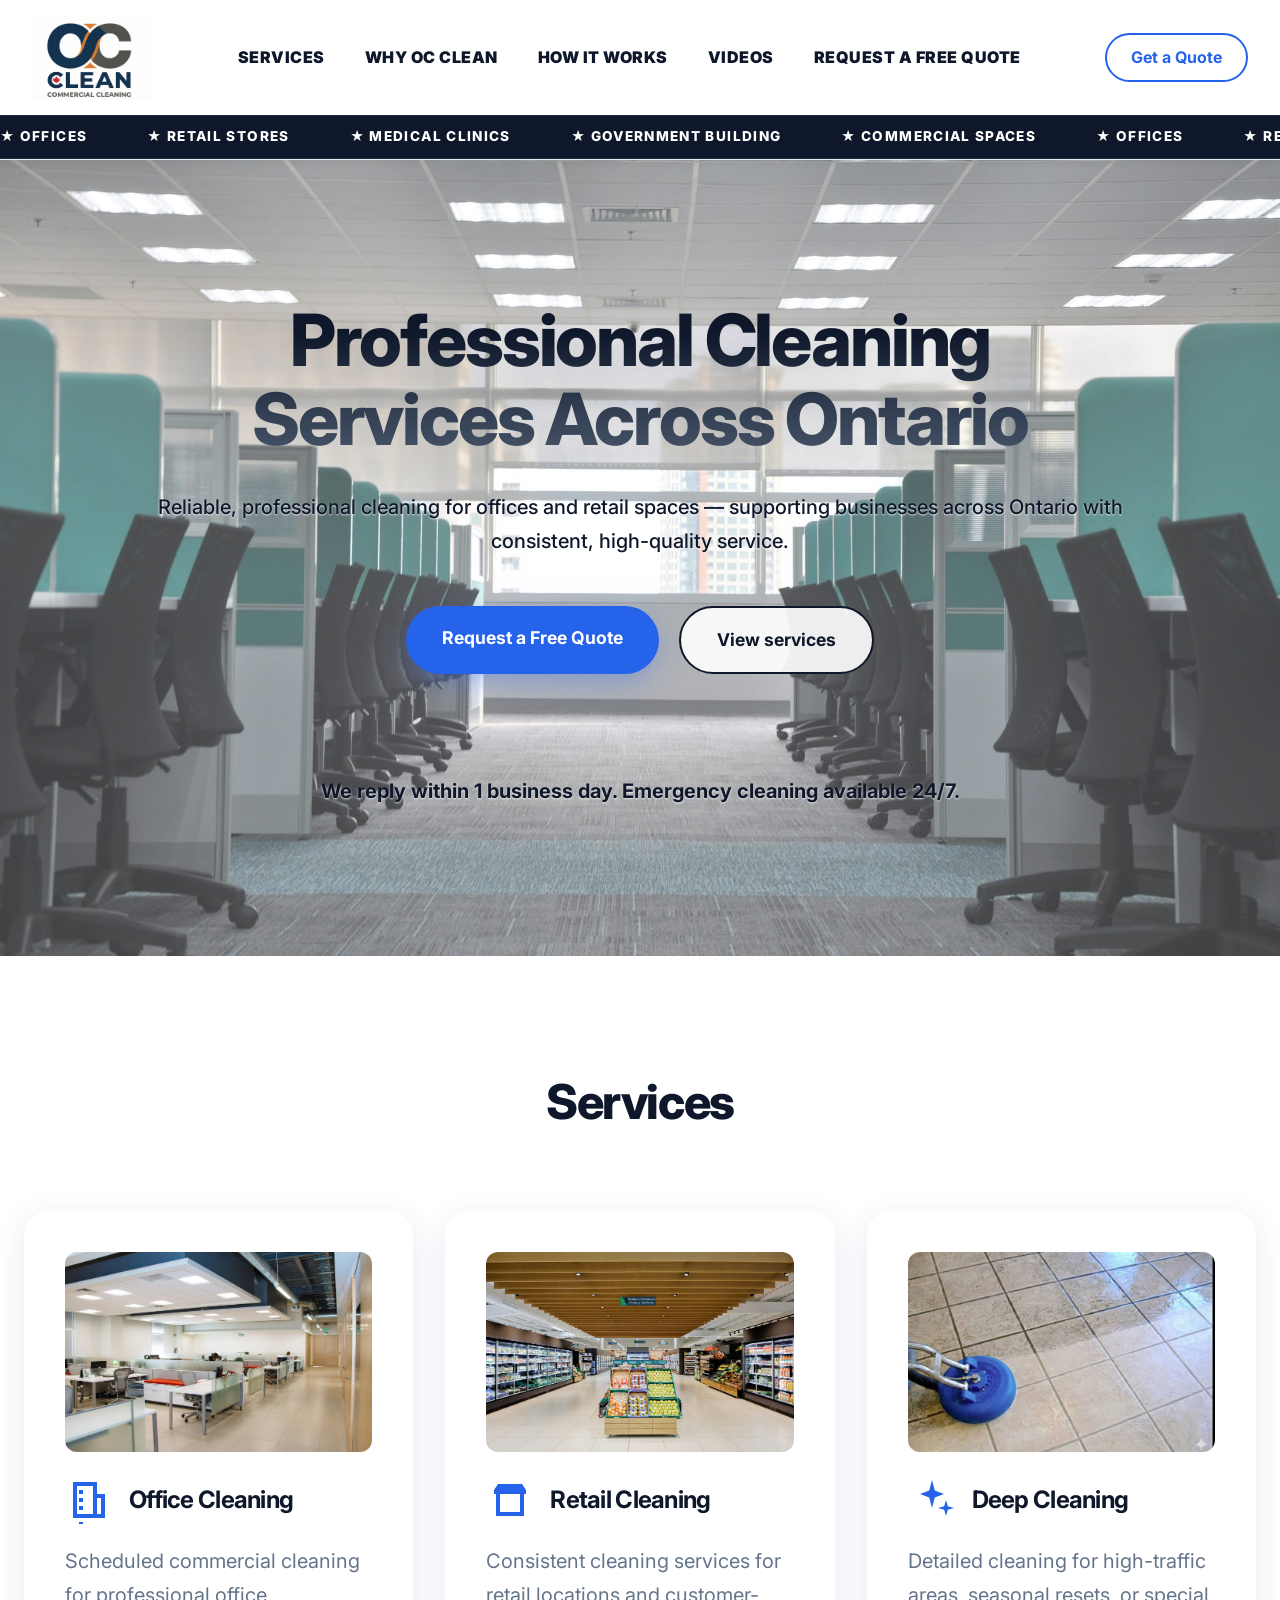
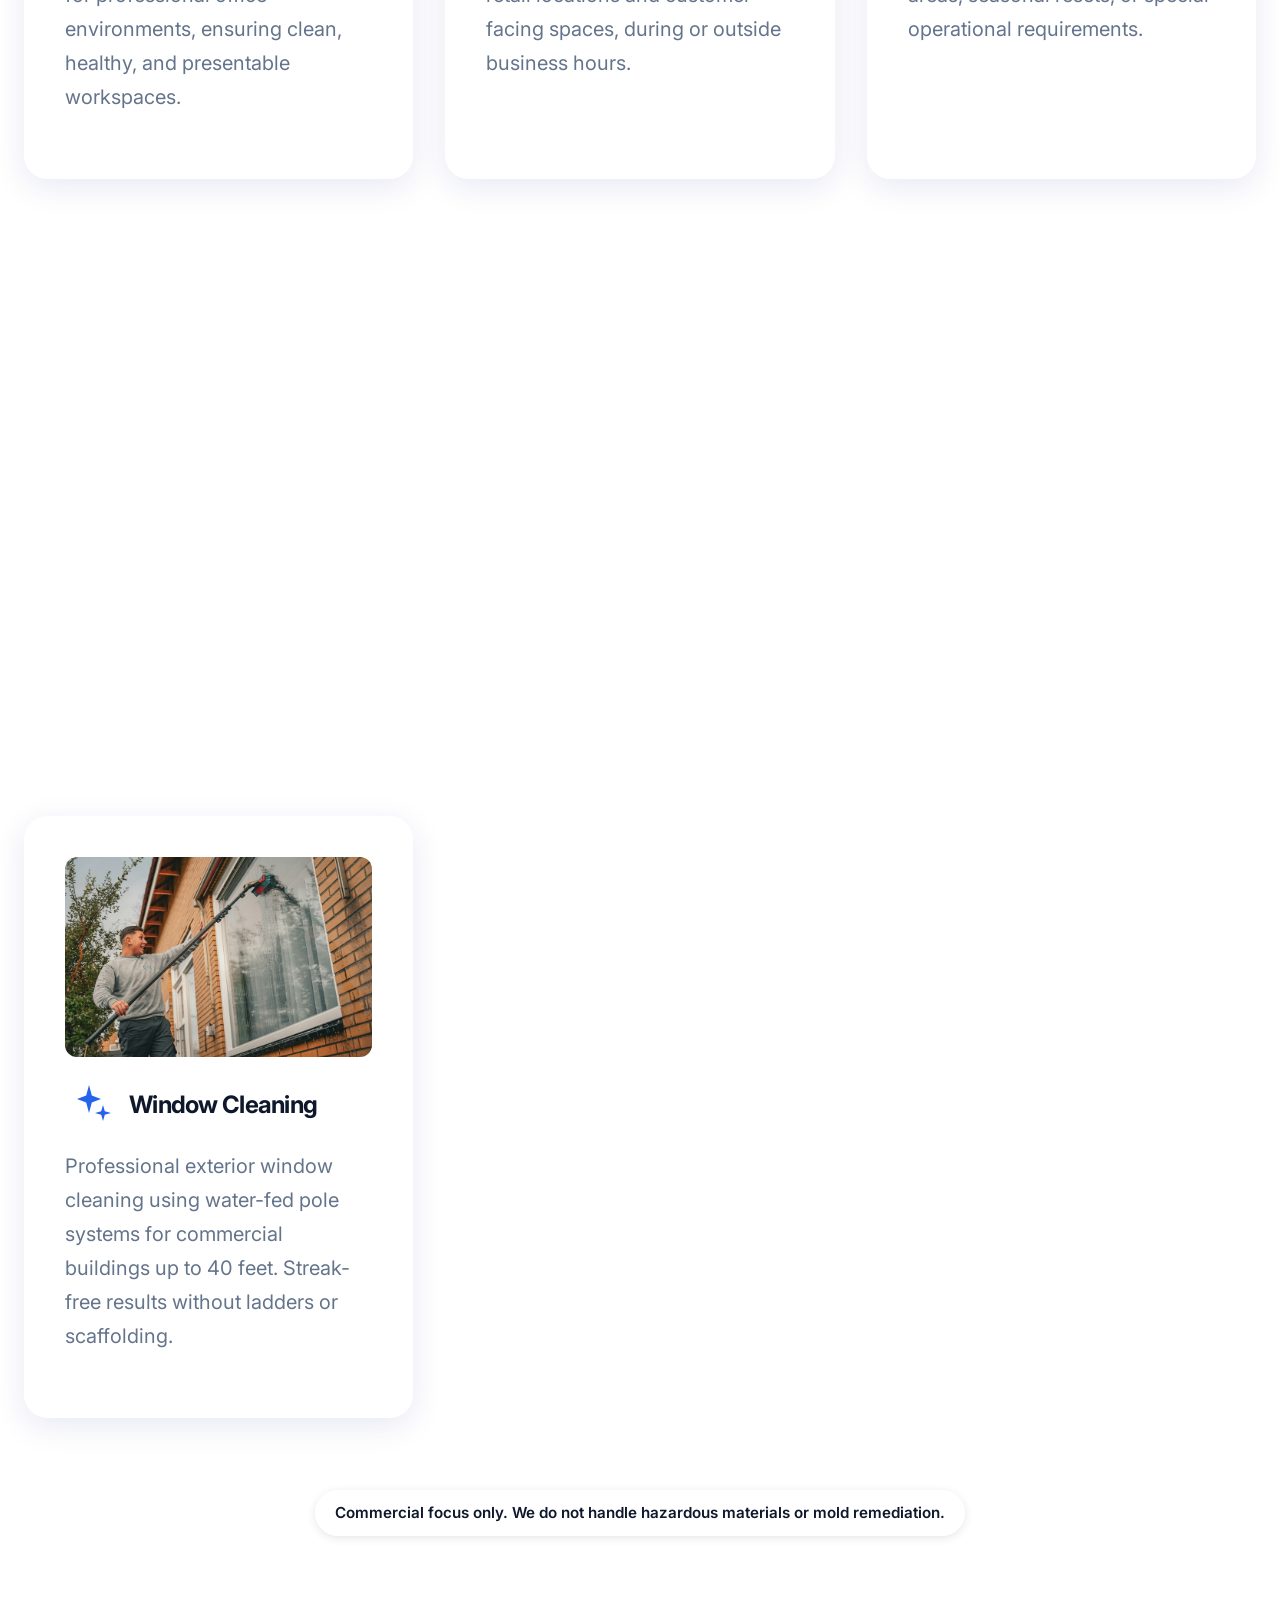
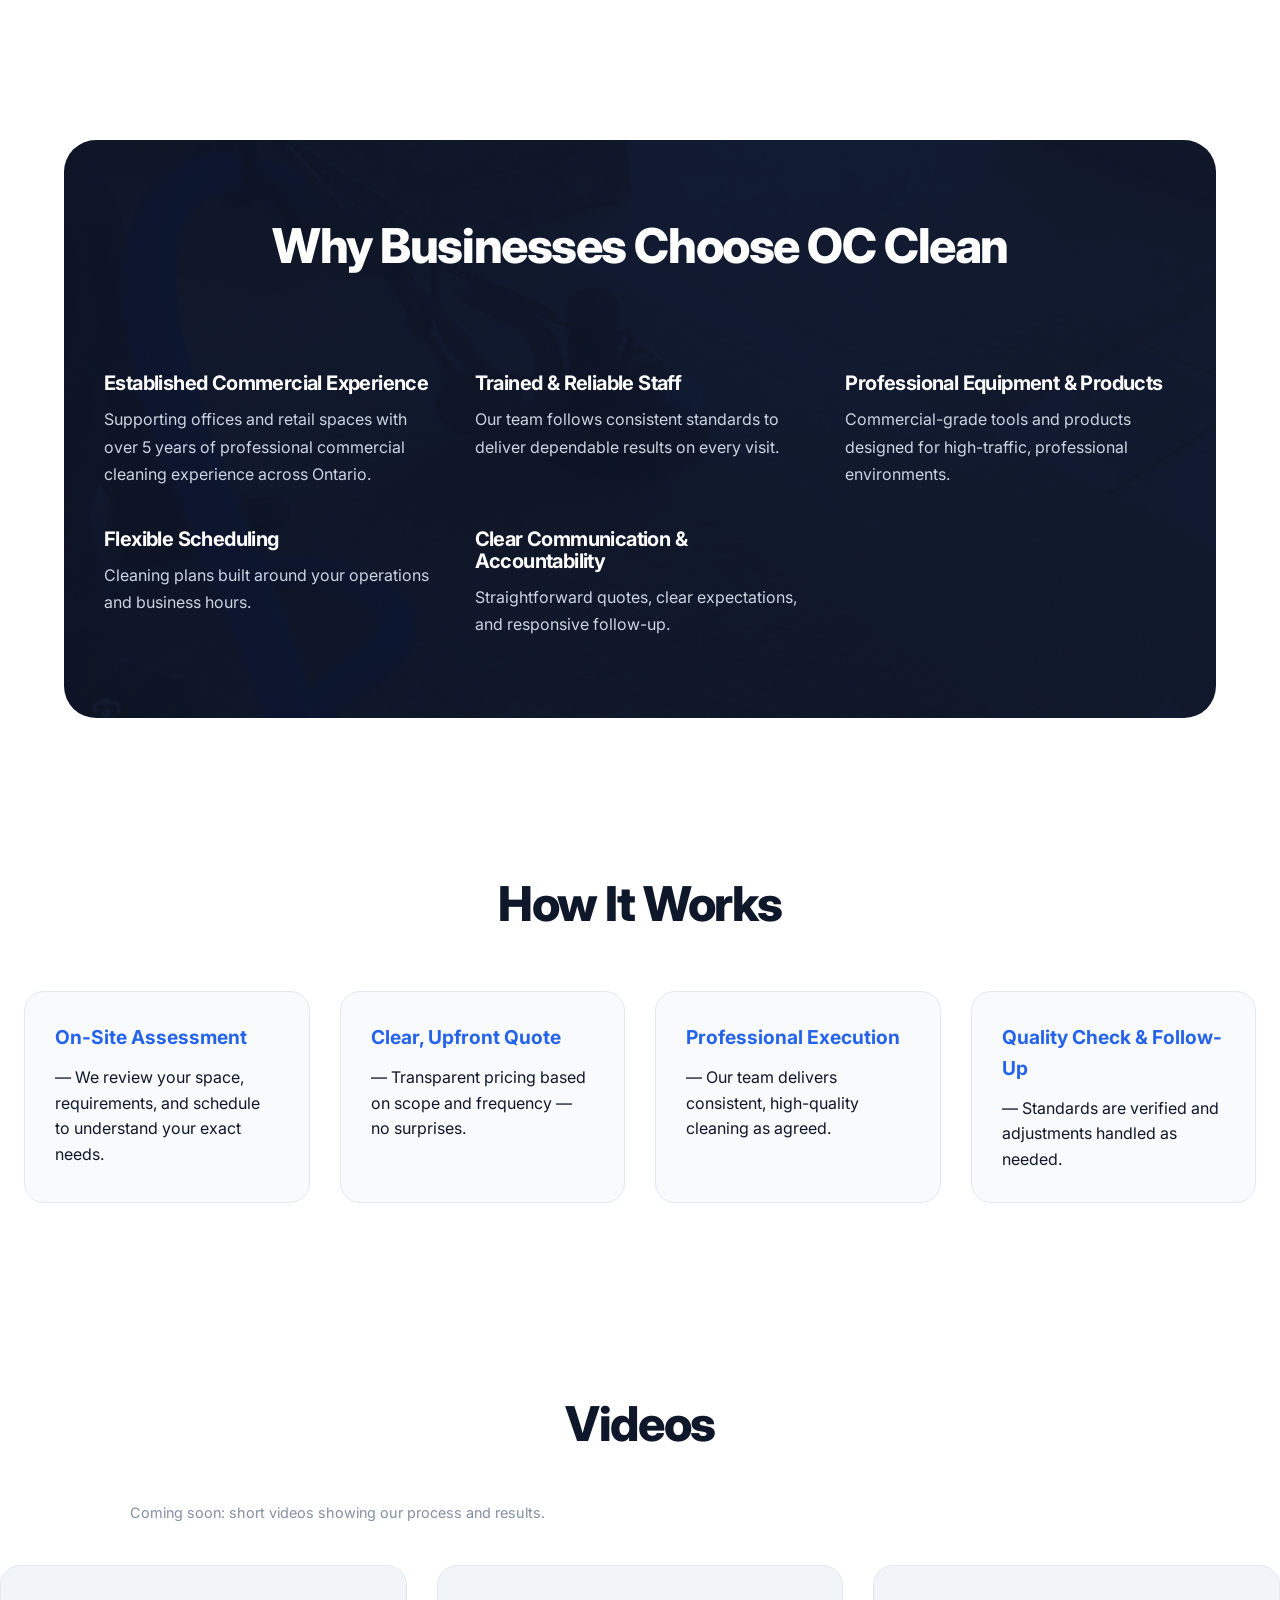
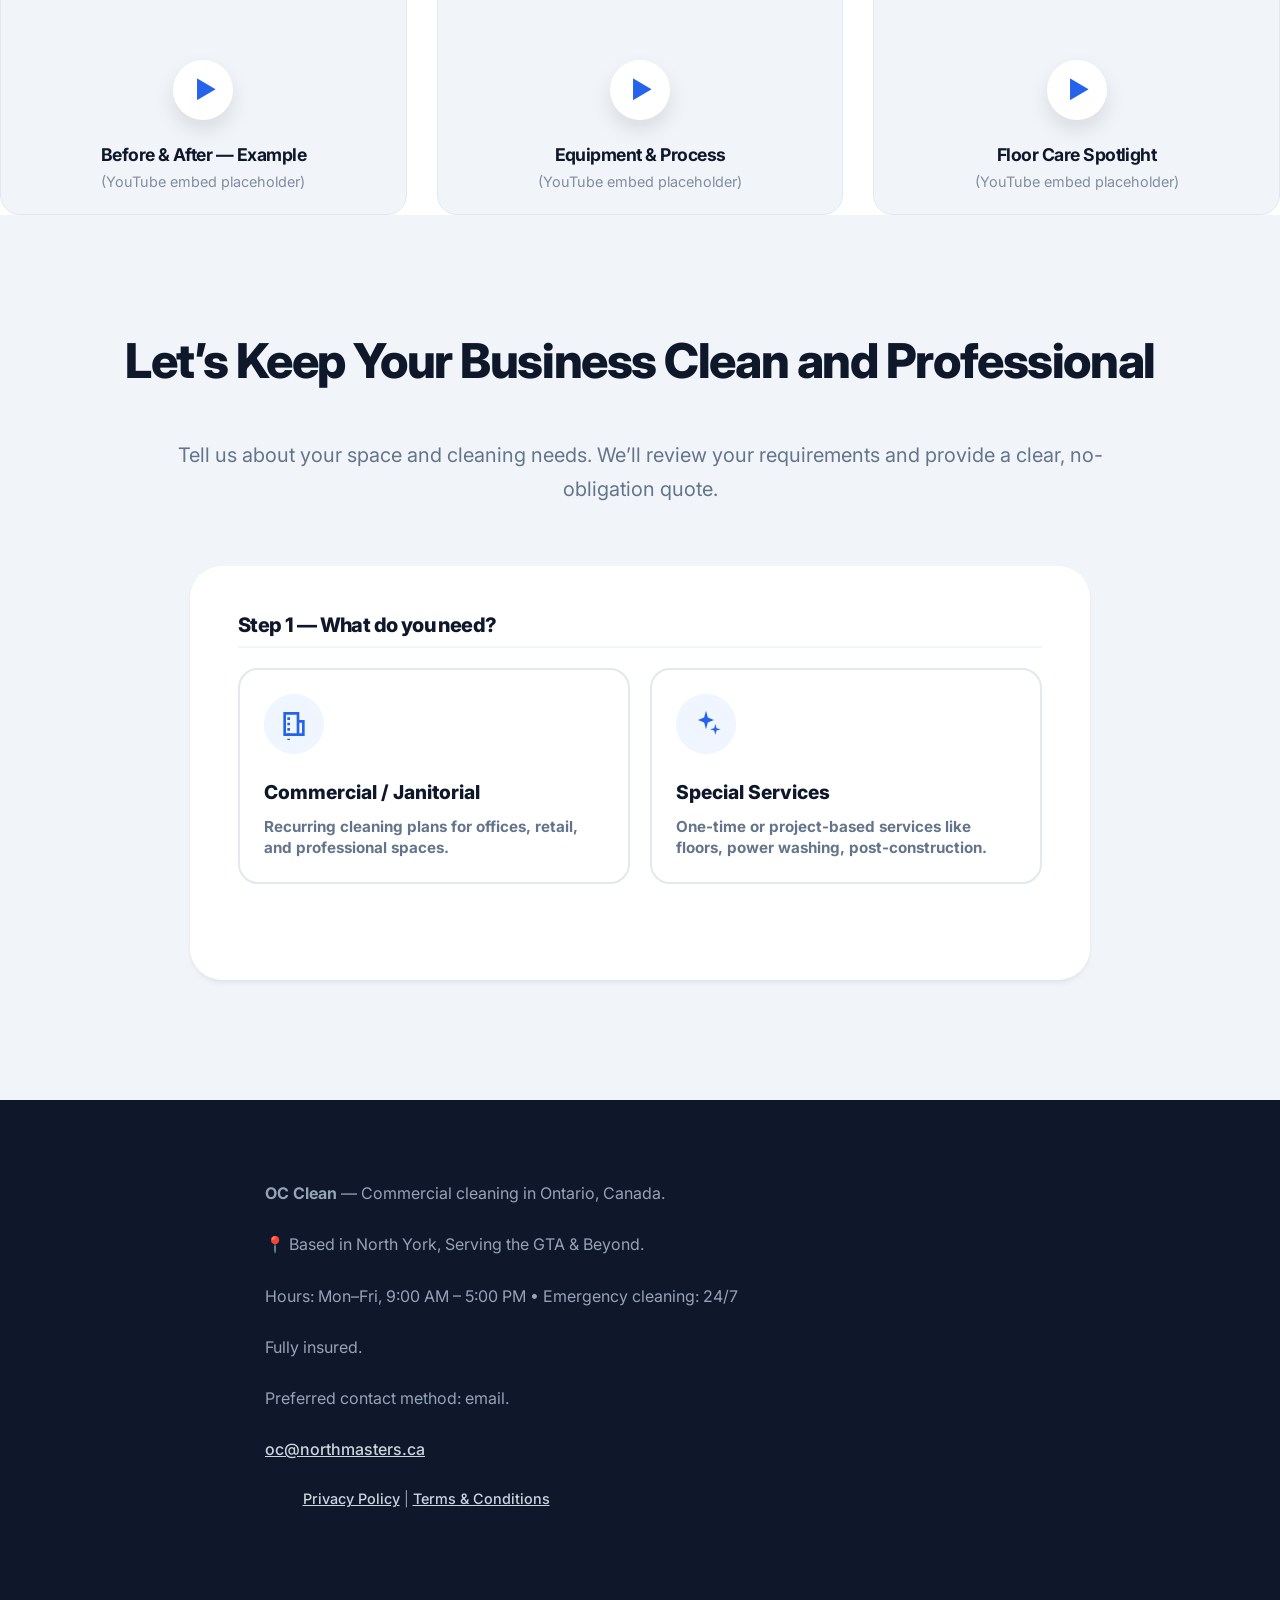
<file: index.html>
<!doctype html>
<html lang="en-CA">

<head>
	<meta charset="utf-8" />
	<meta name="viewport" content="width=device-width, initial-scale=1" />
	<link rel="preconnect" href="https://fonts.googleapis.com">
	<link rel="preconnect" href="https://fonts.gstatic.com" crossorigin>
	<link rel="stylesheet"
		href="https://fonts.googleapis.com/css2?family=Inter:wght@400;500;600;700;800;900&display=swap">
	<link rel="icon" type="image/png" href="assets/img/brand/favicon.png">
	<link rel="icon" type="image/x-icon" href="assets/img/brand/favicon.ico">
	<link rel="stylesheet" href="assets/css/style.css?v=2">
	<script src="assets/js/main.js?v=2" defer></script>

	<title>Commercial Cleaning Services North York &amp; GTA | OC Clean</title>
	<meta name="description"
		content="Professional commercial cleaning, window cleaning, power washing, carpet cleaning &amp; floor care across North York, Toronto &amp; the GTA. Free quotes. Fully insured." />

	<!-- SEO -->
	<link rel="canonical" href="https://oc.northmasters.ca/">
	<meta name="robots" content="index, follow">

	<!-- Open Graph -->
	<meta property="og:type" content="website">
	<meta property="og:url" content="https://oc.northmasters.ca/">
	<meta property="og:title" content="Commercial Cleaning Services North York & GTA | OC Clean">
	<meta property="og:description" content="Professional commercial cleaning, window cleaning, power washing, carpet cleaning & floor care across North York, Toronto & the GTA. Free quotes. Fully insured.">
	<meta property="og:image" content="https://oc.northmasters.ca/assets/img/brand/logo.png">

	<!-- Twitter Card -->
	<meta name="twitter:card" content="summary_large_image">
	<meta name="twitter:title" content="Commercial Cleaning Services North York & GTA | OC Clean">
	<meta name="twitter:description" content="Professional commercial cleaning, window cleaning, power washing, carpet cleaning & floor care across North York, Toronto & the GTA. Free quotes. Fully insured.">
	<meta name="twitter:image" content="https://oc.northmasters.ca/assets/img/brand/logo.png">

	<!-- Geo -->
	<meta name="geo.region" content="CA-ON">
	<meta name="geo.placename" content="North York, Toronto">

	<script type="application/ld+json">
	{
	  "@context": "https://schema.org",
	  "@type": "CleaningService",
	  "name": "OC Clean",
	  "url": "https://oc.northmasters.ca/",
	  "logo": "https://oc.northmasters.ca/assets/img/brand/logo.png",
	  "image": "https://oc.northmasters.ca/assets/img/brand/logo.png",
	  "description": "Professional commercial cleaning services across North York, Toronto, and the Greater Toronto Area. Office cleaning, retail cleaning, deep cleaning, floor care, power washing, carpet cleaning, and window cleaning.",
	  "email": "oc@northmasters.ca",
	  "address": {
	    "@type": "PostalAddress",
	    "addressLocality": "North York",
	    "addressRegion": "ON",
	    "addressCountry": "CA"
	  },
	  "areaServed": [
	    {"@type": "City", "name": "North York"},
	    {"@type": "City", "name": "Toronto"},
	    {"@type": "AdministrativeArea", "name": "Greater Toronto Area"},
	    {"@type": "AdministrativeArea", "name": "Ontario"}
	  ],
	  "serviceType": [
	    "Office Cleaning",
	    "Retail Cleaning",
	    "Deep Cleaning",
	    "Floor Care & Maintenance",
	    "Commercial Power Washing",
	    "Carpet & Upholstery Cleaning",
	    "Window Cleaning"
	  ],
	  "openingHoursSpecification": [
	    {
	      "@type": "OpeningHoursSpecification",
	      "dayOfWeek": ["Monday", "Tuesday", "Wednesday", "Thursday", "Friday"],
	      "opens": "09:00",
	      "closes": "17:00"
	    }
	  ],
	  "priceRange": "$$",
	  "currenciesAccepted": "CAD"
	}
	</script>
</head>

<body>
	<header>
		<nav aria-label="Primary" style="display: flex; justify-content: space-between; align-items: center; position: relative;">
			<a href="#top" class="logo">
				<img src="assets/img/brand/logo.png" alt="OC Clean">
			</a>

			<button class="mobile-toggle" aria-label="Menu">
				<span></span>
				<span></span>
				<span></span>
			</button>

			<ul class="nav-menu">
				<li><a href="#services">Services</a></li>
				<li><a href="#why">Why OC Clean</a></li>
				<li><a href="#how">How it works</a></li>
				<li><a href="#videos">Videos</a></li>
				<li><a href="#estimate">Request a Free Quote</a></li>
			</ul>

			<a href="#estimate" class="cta-button">Get a Quote</a>
		</nav>

		<div class="marquee marquee--xl" aria-label="Service highlights">
			<div class="marquee__track">
				<span class="mq-item"><span class="mq-text">&#9733; OFFICES</span></span>
				<span class="mq-item"><span class="mq-text">&#9733; RETAIL STORES</span></span>
				<span class="mq-item"><span class="mq-text">&#9733; MEDICAL CLINICS</span></span>
				<span class="mq-item"><span class="mq-text">&#9733; GOVERNMENT BUILDING</span></span>
				<span class="mq-item"><span class="mq-text">&#9733; COMMERCIAL SPACES</span></span>

				<span class="mq-item" aria-hidden="true"><span class="mq-text">&#9733; OFFICES</span></span>
				<span class="mq-item" aria-hidden="true"><span class="mq-text">&#9733; RETAIL STORES</span></span>
				<span class="mq-item" aria-hidden="true"><span class="mq-text">&#9733; MEDICAL CLINICS</span></span>
				<span class="mq-item" aria-hidden="true"><span class="mq-text">&#9733; GOVERNMENT BUILDING</span></span>
				<span class="mq-item" aria-hidden="true"><span class="mq-text">&#9733; COMMERCIAL SPACES</span></span>

				<span class="mq-item" aria-hidden="true"><span class="mq-text">&#9733; OFFICES</span></span>
				<span class="mq-item" aria-hidden="true"><span class="mq-text">&#9733; RETAIL STORES</span></span>
				<span class="mq-item" aria-hidden="true"><span class="mq-text">&#9733; MEDICAL CLINICS</span></span>
				<span class="mq-item" aria-hidden="true"><span class="mq-text">&#9733; GOVERNMENT BUILDING</span></span>
				<span class="mq-item" aria-hidden="true"><span class="mq-text">&#9733; COMMERCIAL SPACES</span></span>
			</div>
		</div>
	</header>

	<main id="top">
		<section id="hero" aria-label="Hero">
			<h1>Professional Cleaning Services Across Ontario</h1>

			<p>
				Reliable, professional cleaning for offices and retail spaces — supporting businesses across Ontario
				with consistent, high-quality service.
			</p>

			<div>
				<a href="#estimate">Request a Free Quote</a>
				<a href="#services">View services</a>
			</div>

			<p>
				We reply within 1 business day. Emergency cleaning available 24/7.
			</p>
		</section>

		<section id="services" aria-label="Services">
			<h2>Services</h2>

			<article>
				<img src="assets/img/services/office.jpg" alt="Office Cleaning" class="card-img-top">

				<h3 class="service-title">
					<svg class="icon" aria-hidden="true">
						<use href="#i-office"></use>
					</svg>
					Office Cleaning
				</h3>
				<p>
					Scheduled commercial cleaning for professional office environments, ensuring clean, healthy,
					and presentable workspaces.
				</p>
			</article>


			<article>
				<img src="assets/img/services/retail.jpg" alt="Retail Cleaning" class="card-img-top">
				<h3 class="service-title">
					<svg class="icon" aria-hidden="true">
						<use href="#i-retail"></use>
					</svg>
					Retail Cleaning
				</h3>
				<p>
					Consistent cleaning services for retail locations and customer-facing spaces, during or outside
					business hours.
				</p>
			</article>

			<article>
				<img src="assets/img/services/deep.jpg" alt="Deep Cleaning" class="card-img-top">
				<h3 class="service-title">
					<svg class="icon" aria-hidden="true">
						<use href="#i-sparkle"></use>
					</svg>
					Deep Cleaning
				</h3>
				<p>
					Detailed cleaning for high-traffic areas, seasonal resets, or special operational requirements.
				</p>
			</article>

			<article>
				<img src="assets/img/services/floor.jpg" alt="Floor Care" class="card-img-top">
				<h3 class="service-title">
					<svg class="icon" aria-hidden="true">
						<use href="#i-floor"></use>
					</svg>
					Floor Care &amp; Maintenance
				</h3>
				<p>
					Professional strip &amp; wax, floor scrubbing, and surface maintenance designed to extend floor life
					and maintain a polished appearance.
				</p>
			</article>

			<article>
				<img src="assets/img/services/washing.jpg" alt="Power Washing" class="card-img-top">
				<h3 class="service-title">
					<svg class="icon" aria-hidden="true">
						<use href="#i-water"></use>
					</svg>
					Commercial Power Washing
				</h3>
				<p>
					Exterior and surface power washing for commercial properties, including entrances, sidewalks,
					and high-traffic areas.
				</p>
			</article>

			<article>
				<img src="assets/img/services/carpet.jpg" alt="Carpet & Upholstery Cleaning" class="card-img-top">
				<h3 class="service-title">
					<svg class="icon" aria-hidden="true">
						<use href="#i-sparkle"></use>
					</svg>
					Carpet / Upholstery Cleaning
				</h3>
				<p>
					Deep extraction cleaning for office carpets and furniture to remove stains, allergens, and restore
					freshness.
				</p>
			</article>

			<article>
				<img src="assets/img/services/window.jpg" alt="Window Cleaning" class="card-img-top">
				<h3 class="service-title">
					<svg class="icon" aria-hidden="true">
						<use href="#i-sparkle"></use>
					</svg>
					Window Cleaning
				</h3>
				<p>
					Professional exterior window cleaning using water-fed pole systems for commercial
					buildings up to 40 feet. Streak-free results without ladders or scaffolding.
				</p>
			</article>

			<p>
				Commercial focus only. We do not handle hazardous materials or mold remediation.
			</p>
		</section>

		<section id="why" aria-label="Why Businesses Choose OC Clean">
			<h2>Why Businesses Choose OC Clean</h2>

			<article>
				<h3>Established Commercial Experience</h3>
				<p>
					Supporting offices and retail spaces with over 5 years of professional commercial cleaning
					experience across Ontario.
				</p>
			</article>

			<article>
				<h3>Trained &amp; Reliable Staff</h3>
				<p>
					Our team follows consistent standards to deliver dependable results on every visit.
				</p>
			</article>

			<article>
				<h3>Professional Equipment &amp; Products</h3>
				<p>
					Commercial-grade tools and products designed for high-traffic, professional environments.
				</p>
			</article>

			<article>
				<h3>Flexible Scheduling</h3>
				<p>
					Cleaning plans built around your operations and business hours.
				</p>
			</article>

			<article>
				<h3>Clear Communication &amp; Accountability</h3>
				<p>
					Straightforward quotes, clear expectations, and responsive follow-up.
				</p>
			</article>
		</section>

		<section id="how" aria-label="How it works">
			<h2>How It Works</h2>

			<ol>
				<li><strong>On-Site Assessment</strong> — We review your space, requirements, and schedule to understand
					your
					exact needs.</li>
				<li><strong>Clear, Upfront Quote</strong> — Transparent pricing based on scope and frequency — no
					surprises.
				</li>
				<li><strong>Professional Execution</strong> — Our team delivers consistent, high-quality cleaning as
					agreed.
				</li>
				<li><strong>Quality Check &amp; Follow-Up</strong> — Standards are verified and adjustments handled as
					needed.
				</li>
			</ol>

			<p>Preferred contact method: email.</p>
		</section>

		<section id="videos" aria-label="Videos">
			<h2>Videos</h2>
			<p>Coming soon: short videos showing our process and results.</p>

			<div aria-label="Video placeholders">
				<article>
					<h3>Before &amp; After — Example</h3>
					<p>(YouTube embed placeholder)</p>
				</article>
				<article>
					<h3>Equipment &amp; Process</h3>
					<p>(YouTube embed placeholder)</p>
				</article>
				<article>
					<h3>Floor Care Spotlight</h3>
					<p>(YouTube embed placeholder)</p>
				</article>
			</div>
		</section>

		<section id="estimate" aria-label="Request a Free Quote">
			<h2>Let’s Keep Your Business Clean and Professional</h2>

			<p>
				Tell us about your space and cleaning needs. We’ll review your requirements and provide
				a clear, no-obligation quote.
			</p>

			<form id="estimateForm" novalidate>
				<input type="hidden" name="lead_source" value="website_form" />
				<input type="hidden" id="service_category" name="service_category" value="" />



				<div class="form-step">
					<h3 class="form-step-title">Step 1 — What do you need?</h3>

					<div class="choice-cards" role="radiogroup" aria-label="Service category">

						<label class="choice-card">
							<input type="radio" name="service_category_choice" value="commercial" />
							<div class="card-icon-wrapper">
								<svg class="icon" aria-hidden="true">
									<use href="#i-office"></use>
								</svg>
							</div>
							<span class="choice-card-title">Commercial / Janitorial</span>
							<span class="choice-card-sub">Recurring cleaning plans for offices, retail, and professional
								spaces.</span>
						</label>

						<label class="choice-card">
							<input type="radio" name="service_category_choice" value="special" />
							<div class="card-icon-wrapper">
								<svg class="icon" aria-hidden="true">
									<use href="#i-sparkle"></use>
								</svg>
							</div>
							<span class="choice-card-title">Special Services</span>
							<span class="choice-card-sub">One-time or project-based services like floors, power washing,
								post-construction.</span>
						</label>
					</div>

					<small class="field-error" data-error-for="service_category"></small>
				</div>


				<fieldset id="commercialFields" hidden>
					<legend>Commercial / Janitorial Details</legend>

					<div class="form-grid">
						<div class="form-field">
							<label for="business_type">Business type</label>
							<select id="business_type" name="business_type">
								<option value="">Select one</option>
								<option value="office">Office</option>
								<option value="retail">Retail</option>
								<option value="government">Government</option>
								<option value="medical">Medical</option>
								<option value="other">Other</option>
							</select>
						</div>

						<div class="form-field">
							<label for="size_sqft">Approximate size (sq ft)</label>
							<input id="size_sqft" name="size_sqft" type="number" min="0" inputmode="numeric" />
						</div>

						<div class="form-field">
							<label for="cleaning_frequency">Cleaning frequency</label>
							<select id="cleaning_frequency" name="cleaning_frequency">
								<option value="">Select one</option>
								<option value="daily">Daily</option>
								<option value="weekly">Weekly</option>
								<option value="2-3x">2–3x week</option>
							</select>
						</div>

						<div class="form-field">
							<label for="preferred_days">Preferred days</label>
							<select id="preferred_days" name="preferred_days">
								<option value="">Select one</option>
								<option value="mon-fri">Mon–Fri</option>
								<option value="weekends">Weekends</option>
								<option value="flexible">Flexible</option>
							</select>
						</div>

						<div class="form-field">
							<label for="recurring_service">Recurring service?</label>
							<select id="recurring_service" name="recurring_service">
								<option value="">Select one</option>
								<option value="yes">Yes</option>
								<option value="no">No</option>
								<option value="not_sure">Not sure</option>
							</select>
						</div>

						<div class="form-field form-field--full">
							<label for="commercial_comments">Comments (optional)</label>
							<textarea id="commercial_comments" name="commercial_comments" rows="4"></textarea>
						</div>
					</div>
				</fieldset>

				<fieldset id="specialFields" hidden>
					<legend>Special Service Details</legend>

					<div class="form-grid">
						<div class="form-field">
							<label for="special_service_type">Service type</label>
							<select id="special_service_type" name="special_service_type">
								<option value="">Select one</option>
								<option value="carpet_upholstery">Carpet &amp; Upholstery Cleaning</option>
								<option value="strip_wax">Strip &amp; Wax</option>
								<option value="power_washing">Power Washing</option>
								<option value="hard_floor_deep_cleaning">Hard Floor Deep Cleaning</option>
								<option value="high_dust">High Dust Cleaning</option>
								<option value="steam_cleaning">Steam Cleaning</option>
								<option value="post_construction">Post-Construction Cleaning</option>
								<option value="move_in_out">Move-In / Move-Out Cleaning</option>
								<option value="disinfection">Disinfection / Sanitization</option>
								<option value="window_cleaning">Window Cleaning</option>
								<option value="warehouse_industrial">Warehouse / Industrial Cleaning</option>
								<option value="parking_lot">Parking Lot Cleaning</option>
							</select>
						</div>

						<div class="form-field">
							<label for="special_area_sqft">Approximate area (sq ft)</label>
							<input id="special_area_sqft" name="special_area_sqft" type="number" min="0"
								inputmode="numeric" />
						</div>

						<div class="form-field form-field--full">
							<label for="condition_description">Current condition description</label>
							<textarea id="condition_description" name="condition_description" rows="4"></textarea>
						</div>

						<div class="form-field">
							<label for="urgency">Urgency</label>
							<select id="urgency" name="urgency">
								<option value="">Select one</option>
								<option value="asap">ASAP</option>
								<option value="1-2_weeks">1–2 weeks</option>
								<option value="flexible">Flexible</option>
							</select>
						</div>
					</div>
				</fieldset>

				<fieldset id="photosFields" hidden>
					<legend>Photos / Evidence (Optional)</legend>
					<div class="form-grid">
						<div class="form-field form-field--full">
							<label for="photos">Photo upload (up to 10 images)</label>
							<input id="photos" name="photos" type="file" accept="image/*" multiple />
							<small class="form-help">You can select up to 10 images. Max 90 MB total.</small>
							<small class="field-error" data-error-for="photos"></small>
						</div>
					</div>
				</fieldset>

				<fieldset>
					<legend>Contact Details</legend>

					<div class="form-grid">
						<div class="form-field">
							<label for="contact_name">Contact name <span aria-hidden="true">*</span></label>
							<input id="contact_name" name="contact_name" type="text" autocomplete="name" required />
							<small class="field-error" data-error-for="contact_name"></small>
						</div>

						<div class="form-field">
							<label for="email">Email <span aria-hidden="true">*</span></label>
							<input id="email" name="email" type="email" autocomplete="email" required
								pattern="[a-zA-Z0-9._%+\-]+@[a-zA-Z0-9.\-]+\.[a-zA-Z]{2,}"
								title="Ingresá un email válido, ej: nombre@dominio.com" />
							<small class="field-error" data-error-for="email"></small>
						</div>

						<div class="form-field">
							<label for="phone">Phone (optional)</label>
							<input id="phone" name="phone" type="tel" autocomplete="tel" placeholder="(555) 555-5555" maxlength="14" />
						</div>

						<div class="form-field">
							<label for="city">City</label>
							<input id="city" name="city" type="text" autocomplete="address-level2" />
						</div>

						<div class="form-field form-field--full">
							<label for="heard_about">How did you hear about us? (optional)</label>
							<input id="heard_about" name="heard_about" type="text" />
						</div>
					</div>
				</fieldset>

				<div class="form-actions">
					<button type="submit" id="submitBtn">Submit Request</button>
					<p class="form-microcopy">
						No contracts required to get started. Fast response. Clear communication.
					</p>
					<p id="formStatus" role="status" aria-live="polite"></p>
				</div>
			</form>
		</section>
	</main>

	<footer>
		<p><strong>OC Clean</strong> — Commercial cleaning in Ontario, Canada.</p>
		<p>📍 Based in North York, Serving the GTA & Beyond.</p>
		<p>Hours: Mon–Fri, 9:00 AM – 5:00 PM • Emergency cleaning: 24/7</p>
		<p>Fully insured.</p>
		<p>Preferred contact method: email.</p>
		<p><a href="mailto:oc@northmasters.ca">oc@northmasters.ca</a></p>
		<p style="margin-top: 20px; font-size: 0.9rem;">
			<a href="privacy.html">Privacy Policy</a> | <a href="terms.html">Terms & Conditions</a>
		</p>
	</footer>

	<svg xmlns="http://www.w3.org/2000/svg" style="position:absolute;width:0;height:0;overflow:hidden">
		<symbol id="i-check" viewBox="0 0 24 24">
			<path d="M9.2 16.6 4.8 12.2l1.4-1.4 3 3 8-8 1.4 1.4-9.4 9.4z"></path>
		</symbol>

		<symbol id="i-office" viewBox="0 0 24 24">
			<path d="M4 21V3h12v6h4v12H4zm2-2h8V5H6v14zm10 0h2V11h-2v8z"></path>
			<path d="M7 7h2v2H7V7zm0 4h2v2H7v-2zm0 4h2v2H7v-2zm0 4h2v2h-2V7zm0 4h2v2h-2v-2zm0 4h2v2h-2v-2z"></path>
		</symbol>

		<symbol id="i-retail" viewBox="0 0 24 24">
			<path d="M4 9V7l2-3h12l2 3v2h-1v11H5V9H4zm3 0v9h10V9H7z"></path>
			<path d="M7 4l-1.3 2h12.6L17 4H7z"></path>
		</symbol>

		<symbol id="i-sparkle" viewBox="0 0 24 24">
			<path d="M12 2l1.4 5.2L18 9l-4.6 1.8L12 16l-1.4-5.2L6 9l4.6-1.8L12 2z"></path>
			<path d="M19 12l.9 3.1L23 16l-3.1.9L19 20l-.9-3.1L15 16l3.1-.9L19 12z"></path>
		</symbol>

		<symbol id="i-floor" viewBox="0 0 24 24">
			<path d="M4 4h16v16H4V4zm2 2v4h4V6H6zm6 0v4h6V6h-6zM6 12v6h4v-6H6zm6 0v6h6v-6h-6z"></path>
		</symbol>

		<symbol id="i-water" viewBox="0 0 24 24">
			<path
				d="M12 2s6 6.3 6 12a6 6 0 0 1-12 0c0-5.7 6-12 6-12zm0 18a4 4 0 0 0 4-4c0-3.8-4-8.6-4-8.6S8 12.2 8 16a4 4 0 0 0 4 4z">
			</path>
		</symbol>

		<symbol id="i-moon" viewBox="0 0 24 24">
			<path d="M21 14.6A8 8 0 0 1 9.4 3 7 7 0 1 0 21 14.6z"></path>
		</symbol>
	</svg>
</body>
<div id="customModal" class="modal-overlay">
  <div class="modal-box">
    <div class="modal-icon">🚀</div>
    <h3>Request Sent!</h3>
    <p>Your information has been received.<br>We will reply as soon as possible.</p>
    <button id="closeModalBtn">Excellent</button>
  </div>
</div>

<script>
	document.addEventListener('DOMContentLoaded', function() {
		const phoneInput = document.getElementById('phone');
		if(phoneInput) {
			phoneInput.addEventListener('input', function (e) {
				// 1. Quitar todo lo que no sea número
				var x = e.target.value.replace(/\D/g, '').match(/(\d{0,3})(\d{0,3})(\d{0,4})/);
				// 2. Formatear como (123) 456-7890
				e.target.value = !x[2] ? x[1] : '(' + x[1] + ') ' + x[2] + (x[3] ? '-' + x[3] : '');
			});
		}
	});
</script>

</html>
</file>
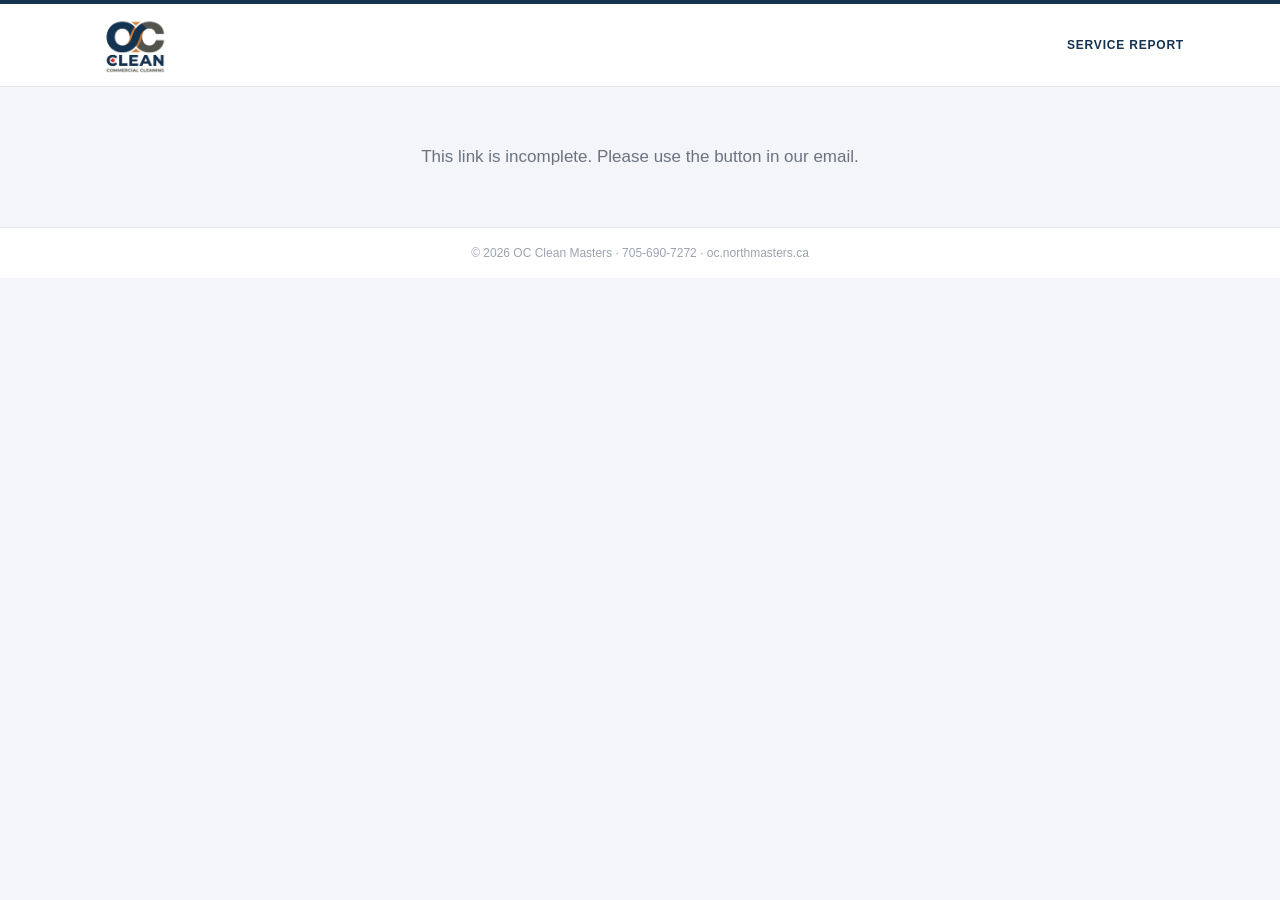
<file: report/index.html>
<!doctype html>
<html lang="en">
<head>
<meta charset="utf-8">
<meta name="viewport" content="width=device-width, initial-scale=1">
<meta name="robots" content="noindex, nofollow">
<title>Service Report · OC Clean Masters</title>
<link rel="icon" href="/assets/img/brand/favicon.png">
<style>
  :root{
    --navy:#153350; --navy-2:#1f4a73; --orange:#da7e30; --orange-2:#c46c22;
    --ink:#1f2937; --muted:#6b7280; --line:#e5e7eb; --bg:#f3f5f8; --card:#fff;
  }
  *{box-sizing:border-box}
  body{margin:0;background:var(--bg);color:var(--ink);font-family:"Helvetica Neue",Helvetica,Arial,sans-serif;-webkit-font-smoothing:antialiased}
  .wrap{max-width:1120px;margin:0 auto;padding:0 16px}

  header{background:#fff;border-top:4px solid var(--navy);border-bottom:1px solid var(--line)}
  header .wrap{display:flex;align-items:center;justify-content:space-between;padding:12px 16px}
  header img{height:58px;width:auto;display:block}
  header .tag{font-size:12px;font-weight:700;letter-spacing:.8px;text-transform:uppercase;color:var(--navy)}

  .card{background:var(--card);border:1px solid var(--line);border-left:5px solid var(--navy);border-radius:10px;padding:16px 18px;margin:18px 0 14px}
  .meta{font-size:12px;color:var(--muted);text-transform:uppercase;font-weight:700;letter-spacing:.4px}
  .wo{font-size:22px;font-weight:800;margin-top:4px;line-height:1.25;color:var(--navy);word-break:break-word}
  .site{font-size:14px;font-weight:600;color:var(--muted);margin-top:4px;line-height:1.35}
  .desc{font-size:16px;font-weight:600;margin-top:10px;line-height:1.4;color:var(--ink);white-space:pre-wrap}
  .chips{display:flex;flex-wrap:wrap;gap:8px;margin-top:10px}
  .chip{font-size:13px;background:#eef2f7;color:var(--navy);padding:4px 10px;border-radius:999px;font-weight:600}

  /* skeleton */
  .sk{background:linear-gradient(90deg,#e9edf2 25%,#f6f8fa 50%,#e9edf2 75%);background-size:200% 100%;animation:sh 1.1s linear infinite;border-radius:6px}
  @keyframes sh{to{background-position:-200% 0}}
  .sk-line{height:12px;margin:4px 0}

  /* progress banner */
  .loadbox{background:#fff;border:1px solid var(--line);border-radius:10px;padding:14px 16px;margin:0 0 14px;display:flex;align-items:center;gap:14px;transition:opacity .4s,max-height .4s,margin .4s,padding .4s;max-height:120px;overflow:hidden}
  .loadbox.done{opacity:0;max-height:0;margin:0;padding:0 16px;border-width:0}
  .spin{width:26px;height:26px;border:3px solid #dbe3ec;border-top-color:var(--orange);border-radius:50%;animation:rot .8s linear infinite;flex:none}
  @keyframes rot{to{transform:rotate(360deg)}}
  .loadtxt{flex:1;min-width:0}
  .loadtxt b{display:block;font-size:16px;color:var(--navy)}
  .loadtxt span{font-size:13px;color:var(--muted)}
  .bar{height:8px;background:#e9edf2;border-radius:99px;overflow:hidden;margin-top:8px}
  .bar i{display:block;height:100%;width:0;background:linear-gradient(90deg,var(--orange),#f0a35e);border-radius:99px;transition:width .35s}
  .bar.ind i{width:35%;animation:ind 1.2s ease-in-out infinite}
  @keyframes ind{0%{margin-left:-35%}100%{margin-left:100%}}

  /* toolbar */
  .tools{position:sticky;top:0;z-index:5;background:rgba(243,245,248,.94);backdrop-filter:blur(6px);display:flex;flex-wrap:wrap;align-items:center;justify-content:space-between;gap:10px;padding:10px 0;margin-bottom:6px}
  .tl{display:flex;align-items:center;gap:10px;flex-wrap:wrap;font-size:14px;color:var(--muted)}
  .tl .count{font-weight:700;color:var(--ink);font-size:15px}
  .link{background:none;border:0;color:var(--navy-2);font-weight:700;font-size:14px;cursor:pointer;padding:4px 2px;text-decoration:underline;text-underline-offset:3px}
  .tr{display:flex;gap:10px;flex-wrap:wrap}
  .btn{display:inline-flex;align-items:center;gap:8px;border:0;border-radius:10px;padding:11px 18px;font-size:15px;font-weight:700;cursor:pointer;color:#fff;white-space:nowrap;
       box-shadow:0 2px 0 rgba(0,0,0,.12),0 6px 16px -6px rgba(21,51,80,.45);transition:transform .12s,box-shadow .12s,background .12s}
  .btn svg{width:18px;height:18px;flex:none}
  .btn:hover{transform:translateY(-1px);box-shadow:0 3px 0 rgba(0,0,0,.12),0 10px 20px -8px rgba(21,51,80,.55)}
  .btn:active{transform:translateY(1px);box-shadow:0 1px 0 rgba(0,0,0,.12)}
  .btn[disabled]{opacity:.75;cursor:wait;transform:none}
  .btn-or{background:var(--orange)} .btn-or:hover{background:var(--orange-2)}
  .btn-nv{background:var(--navy)}   .btn-nv:hover{background:var(--navy-2)}
  @media (max-width:560px){ .tr{width:100%} .tr .btn{flex:1;justify-content:center;padding:12px 10px;font-size:14px} }

  /* grid */
  .grid{display:grid;grid-template-columns:repeat(3,minmax(0,1fr));gap:12px;align-items:start;padding-bottom:34px}
  @media (max-width:860px){.grid{grid-template-columns:repeat(2,minmax(0,1fr))}}
  @media (max-width:520px){.grid{grid-template-columns:minmax(0,1fr)}}
  .ph{background:#fff;border:1px solid var(--line);border-radius:10px;overflow:hidden;position:relative;outline:3px solid transparent;outline-offset:-3px;transition:outline-color .15s, box-shadow .15s;user-select:none;-webkit-user-select:none}
  .ph.wait{aspect-ratio:4/3}
  .ph.sk{background:linear-gradient(90deg,#e3e8ee 25%,#f5f7fa 50%,#e3e8ee 75%);background-size:200% 100%;animation:sh 1.1s linear infinite;border-color:#e3e8ee}
  .ph img{display:block;width:100%;height:auto;cursor:zoom-in;opacity:0;transition:opacity .45s}
  .ph img.in{opacity:1}
  .ph .n{position:absolute;left:10px;top:10px;background:rgba(21,51,80,.82);color:#fff;font-size:12px;font-weight:700;padding:3px 8px;border-radius:6px}
  .ck{position:absolute;right:10px;top:10px;width:30px;height:30px;border-radius:50%;border:2px solid #fff;background:rgba(21,51,80,.35);display:flex;align-items:center;justify-content:center;cursor:pointer;opacity:.0;transition:opacity .15s,background .15s;box-shadow:0 1px 4px rgba(0,0,0,.3)}
  .ck svg{width:16px;height:16px;opacity:0}
  .ph:hover .ck, .selmode .ck, .ph.sel .ck{opacity:1}
  @media (hover:none){
    .ck{opacity:1;width:40px;height:40px;right:8px;top:8px;background:rgba(255,255,255,.92);border:2px solid var(--navy)}
    .ck svg{width:20px;height:20px}
    .ph:not(.sel) .ck svg{opacity:0}
  }
  .selmode .ck{opacity:1;width:40px;height:40px;background:rgba(255,255,255,.92);border:2px solid var(--navy)}
  .selmode .ph.sel .ck{background:var(--orange);border-color:#fff}
  .selmode .ph img{cursor:pointer}
  .selmode .ph:not(.sel) img{filter:brightness(.92)}
  .btn-sel{background:#fff;color:var(--navy);border:2px solid var(--navy);box-shadow:none;padding:9px 16px}
  .btn-sel:hover{background:#eef2f7}
  .btn-sel.on{background:var(--navy);color:#fff}
  .selbar{display:none;background:#fff7ed;border:1px solid #f5c89e;color:#7c3d0c;border-radius:10px;padding:10px 14px;font-size:15px;font-weight:600;margin:0 0 10px}
  .selmode-on .selbar{display:block}
  .ph.sel{outline-color:var(--orange);box-shadow:0 6px 18px -8px rgba(218,126,48,.8)}
  .ph.sel .ck{background:var(--orange)}
  .ph.sel .ck svg{opacity:1}
  .ph.fail{aspect-ratio:4/3;display:flex;align-items:center;justify-content:center;color:var(--muted);font-size:14px;cursor:pointer;text-align:center;padding:10px}

  .msg{text-align:center;padding:60px 16px;color:var(--muted);font-size:17px}
  footer{text-align:center;font-size:12px;color:#9ca3af;padding:18px 16px;border-top:1px solid var(--line);background:#fff}
  footer a{color:inherit;text-decoration:none}

  #lb{display:none;position:fixed;inset:0;background:rgba(8,12,18,.95);z-index:20;align-items:center;justify-content:center}
  #lb.on{display:flex}
  #lb img{max-width:100%;max-height:100%;object-fit:contain}
  #lb .lbb{position:absolute;background:rgba(255,255,255,.14);color:#fff;border:0;border-radius:10px;font-size:22px;width:46px;height:46px;cursor:pointer;display:flex;align-items:center;justify-content:center;text-decoration:none}
  #lbX{top:12px;right:12px} #lbP{left:12px;top:calc(50% - 23px)} #lbN{right:12px;top:calc(50% - 23px)}
  #lbD{bottom:12px;right:12px;width:auto!important;padding:0 14px;font-size:14px!important;font-weight:700}
  #lbC{position:absolute;bottom:22px;left:50%;transform:translateX(-50%);color:#cbd5e0;font-size:14px}
</style>
</head>
<body>
<header><div class="wrap">
  <img src="logo.png" alt="OC Clean Masters">
  <div class="tag">Service report</div>
</div></header>

<main class="wrap" id="app">
  <!-- Se ve al instante, mientras llega la info -->
  <div class="card">
    <div class="sk sk-line" style="width:240px"></div>
    <div class="sk sk-line" style="width:60%;height:18px;margin-top:10px"></div>
  </div>
  <div class="loadbox" id="loadbox">
    <div class="spin"></div>
    <div class="loadtxt">
      <b id="loadT">Loading your photos…</b>
      <span id="loadS">This takes a few seconds. Please keep this page open.</span>
      <div class="bar ind" id="bar"><i></i></div>
    </div>
  </div>
  <div class="grid" id="grid">
    <div class="ph wait sk"></div><div class="ph wait sk"></div><div class="ph wait sk"></div>
    <div class="ph wait sk"></div><div class="ph wait sk"></div><div class="ph wait sk"></div>
  </div>
</main>

<footer>&copy; <span id="yr"></span> OC Clean Masters · <a href="tel:7056907272">705-690-7272</a> · <a href="https://oc.northmasters.ca">oc.northmasters.ca</a></footer>

<div id="lb" role="dialog" aria-label="Photo viewer">
  <img id="lbI" alt="">
  <button class="lbb" id="lbX" aria-label="Close">✕</button>
  <button class="lbb" id="lbP" aria-label="Previous">‹</button>
  <button class="lbb" id="lbN" aria-label="Next">›</button>
  <a class="lbb" id="lbD" href="#">Download</a>
  <div id="lbC"></div>
</div>

<script>
// URL /exec del Task Portal
const API = "https://script.google.com/macros/s/AKfycbye8a8dAv-ZyQcjfJcJRwaRBWN5Pwqnrq0E4OnfSwl6uVntjuN9jHaYXro-If_mXgtP/exec";
// Copia rápida de las fotos en el VPS (Coolify). Si no está, se usa Google.
const FAST = "https://n8n.northmasters.ca/photos";
let MODE = "google";          // "vps" cuando las fotos salen del VPS
const PARALLEL = 3;     // fotos al mismo tiempo (medido en SPEED_LOG: 3 es lo más estable en cel)
const BATCH    = 1;     // fotos por viaje (3 por viaje resultó más lento en SPEED_LOG)
const TRIES    = 6;     // reintentos si Google está ocupado
const PDFLIB = "https://cdn.jsdelivr.net/npm/pdf-lib@1.17.1/dist/pdf-lib.min.js";
const JSZIP  = "https://cdn.jsdelivr.net/npm/jszip@3.10.1/dist/jszip.min.js";

const ICON_DL  = '<svg viewBox="0 0 24 24" fill="none" stroke="currentColor" stroke-width="2.4" stroke-linecap="round" stroke-linejoin="round"><path d="M12 3v12"/><path d="m7 10 5 5 5-5"/><path d="M5 21h14"/></svg>';
const ICON_PDF = '<svg viewBox="0 0 24 24" fill="none" stroke="currentColor" stroke-width="2.2" stroke-linecap="round" stroke-linejoin="round"><path d="M14 3H6a2 2 0 0 0-2 2v14a2 2 0 0 0 2 2h12a2 2 0 0 0 2-2V9z"/><path d="M14 3v6h6"/><path d="M9 15h6"/><path d="M9 18h4"/></svg>';
const ICON_SEL = '<svg viewBox="0 0 24 24" fill="none" stroke="currentColor" stroke-width="2.4" stroke-linecap="round" stroke-linejoin="round"><rect x="3" y="3" width="18" height="18" rx="4"/><path d="m8 12 3 3 5-6"/></svg>';
const ICON_CK  = '<svg viewBox="0 0 24 24" fill="none" stroke="#fff" stroke-width="3.2" stroke-linecap="round" stroke-linejoin="round"><path d="m5 12 5 5 9-10"/></svg>';

const $ = s => document.querySelector(s);
const app = $("#app");
$("#yr").textContent = new Date().getFullYear();
const qs = new URLSearchParams(location.search);
const T = qs.get("t") || "", K = qs.get("k") || "";
const esc = s => String(s == null ? "" : s).replace(/[&<>"]/g, c => ({"&":"&amp;","<":"&lt;",">":"&gt;",'"':"&quot;"}[c]));
const sleep = ms => new Promise(r => setTimeout(r, ms));
const plural = (n, w) => n + " " + w + (n === 1 ? "" : "s");

// Pide JSON al script SIN cookies de Google (no importa cuántas cuentas tenga abiertas)
const DEBUG = new URLSearchParams(location.search).get("debug") === "1";
const T0 = performance.now(), times = [];
const stats = { repB: 0, repG: 0, cached: false, phB: [], phG: [], kb: [], retries: 0 };
function logTime(what, ms, tries, j) {
  stats.retries += tries - 1;
  if (what === "report") { stats.repB = ms / 1000; stats.repG = (j.ms || 0) / 1000; stats.cached = !!j.cached; }
  else { stats.phB.push(ms / 1000); stats.phG.push((j.ms || 0) / 1000); if (j.kb) stats.kb.push(j.kb); }
  if (!DEBUG) return;
  times.push(what + ": " + (ms / 1000).toFixed(1) + "s" + (tries > 1 ? " (" + tries + " tries)" : ""));
  let box = document.getElementById("dbg");
  if (!box) { box = document.createElement("pre"); box.id = "dbg"; box.style.cssText = "position:fixed;left:8px;bottom:8px;z-index:30;background:#111;color:#0f0;font-size:12px;padding:8px;border-radius:6px;max-height:40vh;overflow:auto;margin:0"; document.body.appendChild(box); }
  box.textContent = "Total: " + ((performance.now() - T0) / 1000).toFixed(1) + "s\n" + times.join("\n");
}
async function getJSON(params) {
  const url = API + "?" + new URLSearchParams(params).toString();
  const t = performance.now();
  for (let i = 0; i < TRIES; i++) {
    try {
      const r = await fetch(url, { credentials: "omit", redirect: "follow", cache: "no-store" });
      const j = await r.json();
      if (j.ok) { if (params.api !== "log") logTime(params.api === "photo" ? "photo" : "report", performance.now() - t, i + 1, j); return j; }
      if (j.error === "invalid" || j.error === "not_found") throw Object.assign(new Error(j.error), { final: true });
    } catch (e) { if (e.final) throw e; }
    await sleep(800 * (i + 1) + Math.random() * 600);   // Google ocupado → esperar y reintentar
  }
  throw new Error("server");
}

let report = null, photos = [], srcs = [], mimes = [], loading = Promise.resolve();
let selected = new Set(), anchor = null, loadedCount = 0, selectMode = false;

// ---------------- progreso ----------------
function setProgress() {
  const n = photos.length;
  $("#bar").classList.remove("ind");
  $("#bar i").style.width = (n ? Math.round(loadedCount / n * 100) : 100) + "%";
  $("#loadT").textContent = (qs.get("dl") === "pdf" ? "Preparing your PDF… photo " : "Loading photos… ") + loadedCount + " of " + n;
  if (loadedCount >= n) {
    $("#loadT").textContent = "All " + plural(n, "photo") + " loaded";
    $("#loadS").textContent = "";
    setTimeout(() => $("#loadbox").classList.add("done"), 700);
  }
}

// ---------------- pintar ----------------
// "Workorder" si el ticket tiene número de WO; si no (la referencia es el TSK-…), "Reference".
function refLabel(d) {
  const isWO = (d.isWO === true || d.isWO === false) ? d.isWO : !/^TSK-\d+$/.test(String(d.reference || ""));
  return isWO ? "Workorder" : "Reference";
}

function render(d) {
  report = d; photos = d.photos; srcs = new Array(photos.length); mimes = new Array(photos.length);
  document.title = "Service Report " + d.reference + " · OC Clean Masters";
  const chips = [
    plural(photos.length, "photo"),
    d.videos ? plural(d.videos, "video") + " on file" : ""
  ].filter(Boolean).map(c => '<span class="chip">' + c + '</span>').join("");

  const site = String(d.site || "").trim();
  app.querySelector(".card").innerHTML =
    '<div class="meta">Service report' + (d.date ? " · " + esc(d.date) : "") + '</div>' +
    '<div class="wo">' + refLabel(d) + ' ' + esc(d.reference) + '</div>' +
    (site ? '<div class="site">' + esc(site) + '</div>' : '') +
    '<div class="desc">' + esc(d.description) + '</div><div class="chips">' + chips + '</div>' +
    (d.videos ? '<div style="font-size:13px;color:var(--muted);margin-top:8px">Videos are not shown here — reply to our email to receive them.</div>' : '');

  const grid = $("#grid");
  if (!photos.length) {
    $("#loadbox").classList.add("done");
    grid.outerHTML = '<div class="msg">No photos found for this workorder.</div>';
    return;
  }

  const tools = document.createElement("div");
  tools.className = "tools";
  tools.innerHTML =
    '<div class="tl"><button class="btn btn-sel" id="selMode">' + ICON_SEL + '<span>Select photos</span></button><span class="count" id="cnt"></span>' +
      '<button class="link" id="selAll">Select all</button>' +
      '<button class="link" id="selNone" style="display:none">Clear</button>' +
      '<span id="hint" style="font-size:13px">Tip: Ctrl + click selects photos · Shift + click selects a range</span></div>' +
    '<div class="tr">' +
      '<button class="btn btn-nv" id="zipBtn">' + ICON_DL + '<span>Download photos</span></button>' +
      '<button class="btn btn-or" id="pdfBtn">' + ICON_PDF + '<span>Download PDF</span></button>' +
    '</div>';
  grid.before(tools);
  const bar = document.createElement("div");
  bar.className = "selbar"; bar.id = "selbar";
  bar.textContent = "Tap the photos you want. Then use Download photos or Download PDF.";
  grid.before(bar);

  grid.innerHTML = "";
  photos.forEach((p, i) => {
    const el = document.createElement("div");
    el.className = "ph wait sk"; el.id = "ph" + i;
    grid.appendChild(el);
  });

  $("#selMode").onclick = () => { selectMode = !selectMode; if (!selectMode) { selected.clear(); anchor = null; } refreshSel(); };
  $("#selAll").onclick  = () => { photos.forEach((_, i) => selected.add(i)); refreshSel(); };
  $("#selNone").onclick = () => { selected.clear(); anchor = null; refreshSel(); };
  $("#zipBtn").onclick  = downloadZip;
  $("#pdfBtn").onclick  = downloadPdf;
  if (matchMedia("(hover:none)").matches) $("#hint").style.display = "none";
  refreshSel();
  setProgress();
  loading = loadAll(photos.map((_, i) => i));
  loading.then(sendSpeedLog);
}

// Manda 1 fila a SPEED_LOG con cuánto tardó esta apertura (para medir sin pedir capturas)
let speedSent = false;
function sendSpeedLog() {
  if (speedSent) return; speedSent = true;
  const avg = a => a.length ? a.reduce((x, y) => x + y, 0) / a.length : 0;
  const d = {
    page: (MODE === "vps" ? "v3-vps" : "v3-google") + (qs.get("dl") === "pdf" ? "-pdf" : ""), photos: photos.length,
    total: (performance.now() - T0) / 1000, repB: stats.repB, repG: stats.repG, cached: stats.cached,
    phB: avg(stats.phB), phG: avg(stats.phG), phMax: Math.max(0, ...stats.phB), kb: avg(stats.kb),
    retries: stats.retries, ua: (/iPhone|iPad|Android/.exec(navigator.userAgent) || ["Desktop"])[0] + " " + (/(Edg|Chrome|Firefox|Safari)\/[\d]+/.exec(navigator.userAgent) || [""])[0]
  };
  fetch(API + "?" + new URLSearchParams({ api: "log", task_id: T, k: K, d: JSON.stringify(d) }).toString(),
        { credentials: "omit", redirect: "follow", cache: "no-store" }).catch(() => {});
}

function showPhoto(i, mime, data) {
  const el = document.getElementById("ph" + i);
  srcs[i] = "data:" + mime + ";base64," + data;
  mimes[i] = mime;
  el.className = "ph" + (selected.has(i) ? " sel" : "");
  el.onclick = null;
  el.innerHTML = '<img alt="Photo ' + (i + 1) + '"><span class="n">' + (i + 1) + '</span><span class="ck" role="checkbox" aria-label="Select photo ' + (i + 1) + '">' + ICON_CK + '</span>';
  const img = el.querySelector("img");
  img.onload = () => img.classList.add("in");
  img.src = srcs[i];
  img.onclick = e => onTile(e, i, false);
  el.querySelector(".ck").onclick = e => { e.stopPropagation(); onTile(e, i, true); };
  loadedCount++;
  setProgress();
}

// Una foto sola (respaldo y botón de reintentar)
async function loadOne(i) {
  const el = document.getElementById("ph" + i);
  el.className = "ph wait sk"; el.innerHTML = ""; el.onclick = null;
  try {
    const j = await getJSON({ api: "photo", id: photos[i].id, s: photos[i].s });
    showPhoto(i, j.mime, j.data);
  } catch (e) {
    el.className = "ph fail";
    el.textContent = "Photo " + (i + 1) + " didn't load — tap to retry";
    el.onclick = () => loadAll([i]);
    setProgress();
  }
}

// Varias fotos en un viaje. Si el script viejo no lo entiende, cae a 1 por 1.
let batchOK = true, batchFails = 0, batchWorked = false;
async function loadBatch(list) {
  if (!batchOK || list.length === 1) { for (const i of list) await loadOne(i); return; }
  const url = API + "?" + new URLSearchParams({
    api: "photos", ids: list.map(i => photos[i].id).join(","), ss: list.map(i => photos[i].s).join(",")
  }).toString();
  const t = performance.now();
  for (let a = 0; a < 3; a++) {
    try {
      const r = await fetch(url, { credentials: "omit", redirect: "follow", cache: "no-store" });
      const j = await r.json();
      if (j.ok && Array.isArray(j.items)) {
        batchWorked = true;
        const ms = performance.now() - t, missing = [];
        j.items.forEach((it, n) => {
          const i = list[n];
          if (it && it.data) {
            showPhoto(i, it.mime, it.data);
            stats.phB.push(ms / 1000); stats.phG.push((j.ms || 0) / 1000); if (it.kb) stats.kb.push(it.kb);
          } else missing.push(i);
        });
        stats.retries += a;
        for (const i of missing) await loadOne(i);
        return;
      }
    } catch (e) {}
    if (!batchWorked && ++batchFails >= 2) { batchOK = false; break; }   // script viejo
    await sleep(700 * (a + 1) + Math.random() * 500);
  }
  for (const i of list) await loadOne(i);
}

// VPS: las fotos son archivos normales; se cargan como imágenes (6 a la vez).
function loadFromVps(i) {
  return new Promise(resolve => {
    const el = document.getElementById("ph" + i);
    const p = photos[i], t = performance.now();
    const im = new Image();
    im.onload = () => {
      stats.phB.push((performance.now() - t) / 1000); if (p.kb) stats.kb.push(p.kb);
      srcs[i] = p.url; mimes[i] = p.mime;
      el.className = "ph" + (selected.has(i) ? " sel" : "");
      el.onclick = null;
      el.innerHTML = '<span class="n">' + (i + 1) + '</span><span class="ck" role="checkbox" aria-label="Select photo ' + (i + 1) + '">' + ICON_CK + '</span>';
      im.alt = "Photo " + (i + 1);
      el.prepend(im);
      requestAnimationFrame(() => im.classList.add("in"));
      im.onclick = e => onTile(e, i, false);
      el.querySelector(".ck").onclick = e => { e.stopPropagation(); onTile(e, i, true); };
      loadedCount++; setProgress(); resolve();
    };
    im.onerror = () => {
      el.className = "ph fail";
      el.textContent = "Photo " + (i + 1) + " didn't load — tap to retry";
      el.onclick = () => loadAll([i]);
      setProgress(); resolve();
    };
    im.src = p.url + (el.dataset.retry ? "?r=" + Date.now() : "");
    el.dataset.retry = "1";
  });
}

async function loadAll(list) {
  if (MODE === "vps") {
    const q = list.slice();
    const w = async () => { while (q.length) await loadFromVps(q.shift()); };
    return Promise.all(Array.from({ length: Math.min(6, q.length) }, w));
  }
  const chunks = [];
  for (let n = 0; n < list.length; n += BATCH) chunks.push(list.slice(n, n + BATCH));
  const worker = async () => { while (chunks.length) await loadBatch(chunks.shift()); };
  await Promise.all(Array.from({ length: Math.min(PARALLEL, chunks.length) }, worker));
}

// ---------------- selección (como en la compu: Shift = rango, Ctrl = una) ----------------
function onTile(e, i, fromCheck) {
  const selMode = selectMode || selected.size > 0;
  if (e.shiftKey && anchor === null) {
    selected.add(i); anchor = i;
  } else if (e.shiftKey) {
    const [a, b] = [Math.min(anchor, i), Math.max(anchor, i)];
    for (let k = a; k <= b; k++) selected.add(k);
  } else if (fromCheck || e.ctrlKey || e.metaKey || selMode) {
    selected.has(i) ? selected.delete(i) : selected.add(i);
    anchor = i;
  } else {
    return openLB(i);
  }
  refreshSel();
}

function refreshSel() {
  const n = photos.length, s = selected.size;
  document.querySelectorAll(".ph").forEach((el, i) => el.classList.toggle("sel", selected.has(i)));
  $("#grid").classList.toggle("selmode", selectMode || s > 0);
  app.classList.toggle("selmode-on", selectMode);
  $("#selMode").classList.toggle("on", selectMode);
  $("#selMode span").textContent = selectMode ? "Cancel" : "Select photos";
  $("#cnt").textContent = s ? s + " of " + n + " selected" : plural(n, "photo");
  $("#selAll").style.display  = s < n ? "" : "none";
  $("#selNone").style.display = s ? "" : "none";
  $("#zipBtn span").textContent = s ? (s === 1 ? "Download 1 photo" : "Download " + s + " photos") : "Download all photos";
  $("#pdfBtn span").textContent = s ? "PDF of " + plural(s, "photo") : "Download PDF";
}

const chosen = () => selected.size ? [...selected].sort((a, b) => a - b) : photos.map((_, i) => i);

async function ensureLoaded(list, label) {
  const tick = label ? setInterval(() => label("Getting photos… " + loadedCount + " of " + photos.length), 400) : null;
  try { await loading; } finally { if (tick) clearInterval(tick); }
  const missing = list.filter(i => !srcs[i]);
  if (missing.length) await loadAll(missing);
  return list.filter(i => srcs[i]);
}

function loadScript(src, globalName) {
  return new Promise((ok, bad) => {
    if (window[globalName]) return ok();
    const sc = document.createElement("script");
    sc.src = src; sc.onload = ok; sc.onerror = bad;
    document.head.appendChild(sc);
  });
}

const safeRef = () => String(report.reference).replace(/[^\w\- ]+/g, "").trim() || "OC-Clean";
const extOf = i => (String(mimes[i] || "image/jpeg").split("/")[1] || "jpg").replace("jpeg", "jpg");
const getBlob = i => fetch(srcs[i], { credentials: "omit" }).then(r => { if (!r.ok) throw new Error("photo"); return r.blob(); });
const b64bytes = b64 => Uint8Array.from(atob(b64), c => c.charCodeAt(0));
function saveBlob(blob, name) {
  const a = document.createElement("a");
  a.href = URL.createObjectURL(blob); a.download = name;
  document.body.appendChild(a); a.click(); a.remove();
  setTimeout(() => URL.revokeObjectURL(a.href), 60000);
}
async function busy(btn, fn) {
  const span = btn.querySelector("span"), old = span.textContent;
  btn.disabled = true;
  try { await fn(t => { span.textContent = t; }); span.textContent = old; }
  catch (e) { span.textContent = "Try again"; setTimeout(() => { span.textContent = old; refreshSel(); }, 2500); }
  btn.disabled = false;
  refreshSel();
}

// ---------------- descargar fotos (1 = archivo, varias = ZIP) ----------------
function downloadZip() {
  return busy($("#zipBtn"), async label => {
    label("Getting photos…");
    const list = await ensureLoaded(chosen(), label);
    const name = i => "WO-" + safeRef() + "_photo-" + String(i + 1).padStart(2, "0") + "." + extOf(i);
    if (list.length === 1) return saveBlob(await getBlob(list[0]), name(list[0]));
    label("Preparing ZIP…");
    await loadScript(JSZIP, "JSZip");
    const zip = new JSZip();
    let got = 0;
    for (const i of list) { zip.file(name(i), await getBlob(i)); label("Preparing ZIP… " + (++got) + " of " + list.length); }
    const blob = await zip.generateAsync({ type: "blob" }, m => label("Preparing ZIP… " + Math.round(m.percent) + "%"));
    saveBlob(blob, "WO-" + safeRef() + "_photos.zip");
  });
}

// ---------------- PDF: portada + 1 foto por página, cada foto tal cual se subió ----------------
const pdfText = s => String(s == null ? "" : s).replace(/[\r\n\t]+/g, " ").replace(/[^\x20-\x7E\xA0-\xFF]/g, "").trim();
function wrap(text, font, size, max) {
  const out = []; let line = "";
  pdfText(text).split(/\s+/).filter(Boolean).forEach(w => {
    const t = line ? line + " " + w : w;
    if (font.widthOfTextAtSize(t, size) <= max) line = t; else { if (line) out.push(line); line = w; }
  });
  if (line) out.push(line);
  return out;
}

function downloadPdf() {
  return busy($("#pdfBtn"), async label => {
    label("Getting photos…");
    const list = await ensureLoaded(chosen(), label);
    label("Preparing PDF…");
    await loadScript(PDFLIB, "PDFLib");
    const L = window.PDFLib;
    const doc = await L.PDFDocument.create();
    const bold = await doc.embedFont(L.StandardFonts.HelveticaBold);
    const reg  = await doc.embedFont(L.StandardFonts.Helvetica);
    const navy = L.rgb(0.08, 0.20, 0.31), gray = L.rgb(0.42, 0.45, 0.50), orange = L.rgb(0.85, 0.49, 0.19);
    const total = photos.length, ref = report.reference;
    doc.setTitle("Service Report - " + pdfText(ref));
    doc.setAuthor("OC Clean Masters");

    // Sin portada: cada hoja lleva arriba los datos del trabajo y abajo el número de foto.
    const site  = pdfText(String(report.site || "").trim());
    const title = [site, pdfText(report.description)].filter(Boolean).join("  ·  ");
    const head1 = "OC CLEAN MASTERS";
    const head2 = refLabel(report) + " " + pdfText(ref);
    let k = 0, first = null;
    for (const i of list) {
      label("Preparing PDF… " + (++k) + "/" + list.length);
      const bytes = new Uint8Array(await (await getBlob(i)).arrayBuffer());
      let img;
      try { img = String(mimes[i]).indexOf("png") > -1 ? await doc.embedPng(bytes) : await doc.embedJpg(bytes); }
      catch (e) { continue; }   // formato raro (webp/gif): se salta

      // Hoja carta (vertical u horizontal según la foto). Foto a su tamaño real
      // (1 px de la foto = 1 px de pantalla al 100%); solo se achica si no cabe.
      const land = img.width > img.height;
      const W = land ? 792 : 612, H = land ? 612 : 792, M = 28, TOP = 50, FOOT = 30;
      const boxW = W - 2 * M, boxH = H - TOP - FOOT - 2 * M;
      const sc = Math.min(0.75, boxW / img.width, boxH / img.height);
      const w = img.width * sc, h = img.height * sc;
      const pg = doc.addPage([W, H]);
      if (!first) first = pg;

      // Encabezado
      pg.drawText(head1, { x: M, y: H - M - 10, size: 10, font: bold, color: navy });
      const h2w = bold.widthOfTextAtSize(head2, 10);
      pg.drawText(head2, { x: W - M - h2w, y: H - M - 10, size: 10, font: bold, color: navy });
      let t = title;
      while (t.length > 3 && reg.widthOfTextAtSize(t, 9) > boxW) t = t.slice(0, -2);
      if (t !== title) t = t.slice(0, -3) + "...";
      pg.drawText(t, { x: M, y: H - M - 24, size: 9, font: reg, color: gray });
      pg.drawRectangle({ x: M, y: H - M - 32, width: boxW, height: 1.5, color: orange });

      // Foto centrada
      pg.drawImage(img, { x: (W - w) / 2, y: FOOT + M + (boxH - h) / 2, width: w, height: h });

      // Pie
      pg.drawRectangle({ x: M, y: M + 14, width: boxW, height: 0.5, color: gray });
      pg.drawText("Photo " + (i + 1) + " of " + total, { x: M, y: M, size: 9, font: bold, color: navy });
      const foot = "705-690-7272  ·  oc.northmasters.ca";
      pg.drawText(foot, { x: W - M - reg.widthOfTextAtSize(foot, 9), y: M, size: 9, font: reg, color: gray });
    }
    // Que el PDF abra al 100% (fotos a su tamaño real) en los visores que lo respetan
    if (first) doc.catalog.set(L.PDFName.of("OpenAction"), doc.context.obj([first.ref, L.PDFName.of("XYZ"), null, null, 1]));
    saveBlob(new Blob([await doc.save()], { type: "application/pdf" }),
      "Service Report - " + safeRef() + (list.length < total ? " (" + list.length + " photos)" : "") + ".pdf");
  });
}

// ---------------- visor grande ----------------
let cur = 0;
const lb = $("#lb");
function openLB(i) { cur = i; showLB(); lb.classList.add("on"); }
function showLB() {
  $("#lbI").src = srcs[cur] || "";
  $("#lbC").textContent = (cur + 1) + " / " + photos.length;
  $("#lbD").onclick = async e => {
    e.preventDefault(); e.stopPropagation();
    if (srcs[cur]) saveBlob(await getBlob(cur), "WO-" + safeRef() + "_photo-" + String(cur + 1).padStart(2, "0") + "." + extOf(cur));
  };
}
function step(d) {
  for (let k = 1; k <= photos.length; k++) {
    const i = ((cur + d * k) % photos.length + photos.length) % photos.length;
    if (srcs[i]) { cur = i; return showLB(); }
  }
}
$("#lbX").onclick = () => lb.classList.remove("on");
$("#lbP").onclick = e => { e.stopPropagation(); step(-1); };
$("#lbN").onclick = e => { e.stopPropagation(); step(1); };
lb.onclick = e => { if (e.target === lb) lb.classList.remove("on"); };
document.addEventListener("keydown", e => {
  if (!lb.classList.contains("on")) return;
  if (e.key === "Escape") lb.classList.remove("on");
  if (e.key === "ArrowLeft") step(-1);
  if (e.key === "ArrowRight") step(1);
});
let x0 = null;
lb.addEventListener("touchstart", e => { x0 = e.touches[0].clientX; }, { passive: true });
lb.addEventListener("touchend", e => {
  if (x0 === null) return;
  const dx = e.changedTouches[0].clientX - x0; x0 = null;
  if (Math.abs(dx) > 50) step(dx < 0 ? 1 : -1);
});

// ---------------- arranque ----------------
(async () => {
  if (qs.get("dl") === "pdf") {
    $("#loadT").textContent = "Preparing your PDF report…";
    $("#loadS").textContent = "The download will start by itself when all photos are ready. Please keep this page open.";
  }
  const fail = t => { app.innerHTML = '<div class="msg">' + t + '</div>'; };
  if (!T || !K) return fail("This link is incomplete. Please use the button in our email.");
  try {
    let d = null;
    try {   // 1) copia rápida en el VPS (máx. 4 s)
      const t = performance.now();
      const r = await fetch(FAST + "/api/report?" + new URLSearchParams({ t: T, k: K }), { credentials: "omit", cache: "no-store", signal: AbortSignal.timeout(4000) });
      const j = await r.json();
      if (j.ok && j.cached && Array.isArray(j.photos) && j.photos.length) {
        d = j; MODE = "vps"; stats.repB = (performance.now() - t) / 1000; stats.cached = true;
      }
    } catch (e) {}
    // 2) si no está en el VPS, Google (y el VPS empieza a copiarlas para la próxima)
    render(d || await getJSON({ api: "report", task_id: T, k: K }));
    if (qs.get("dl") === "pdf" && photos.length) {
      const bar = $("#selbar");
      bar.textContent = "Your PDF report is being prepared. The download will start by itself in a few seconds.";
      bar.style.display = "block";
      await downloadPdf();
      bar.textContent = "Your PDF report was downloaded. If you don't see it, tap Download PDF.";
      setTimeout(() => { bar.style.display = ""; }, 8000);
    }
  } catch (e) {
    fail(e.message === "invalid"
      ? "This link is not valid. Please use the button in our email."
      : "We couldn't load this report right now. Please try again in a minute, or reply to our email.");
  }
})();
</script>
</body>
</html>
</file>
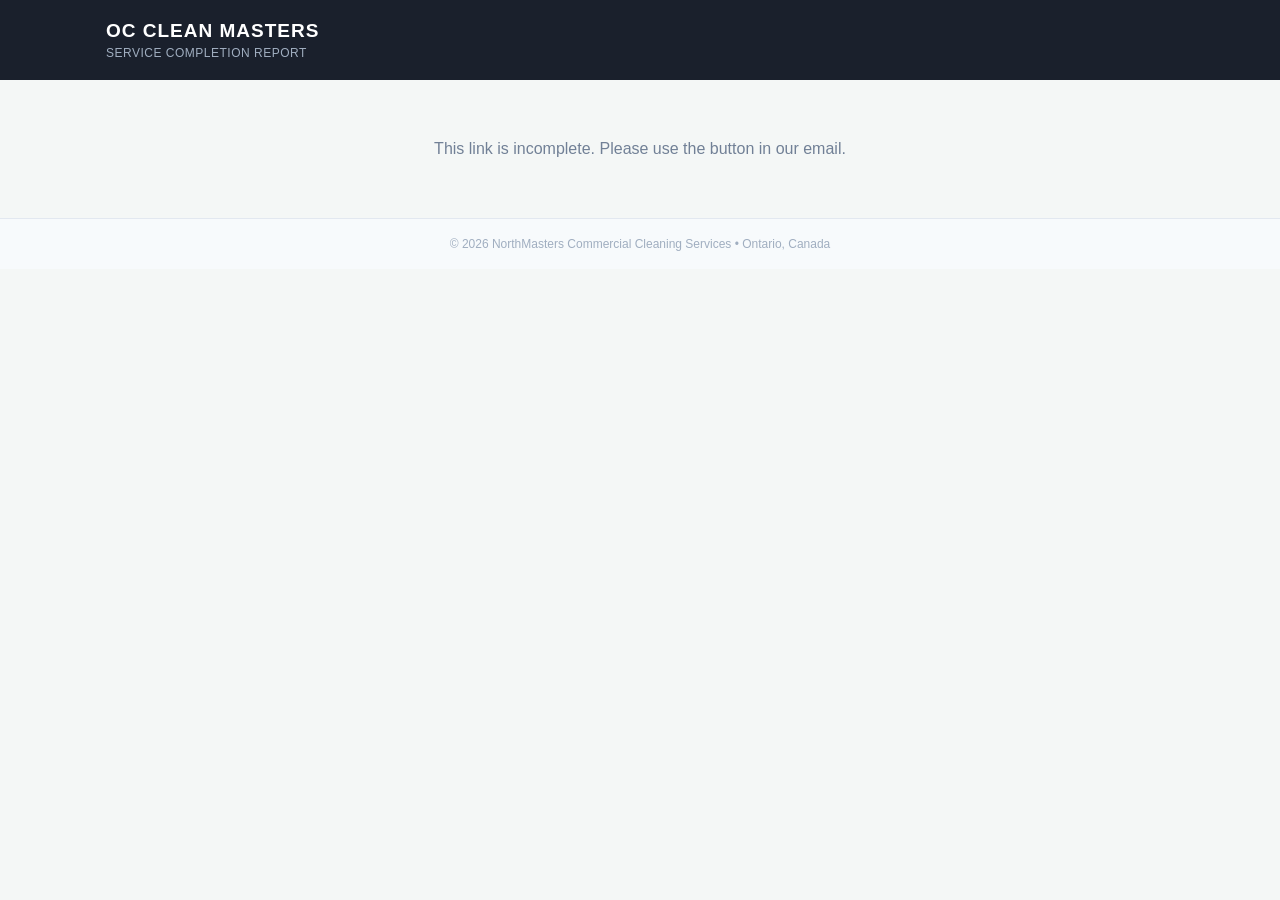
<file: report/v1/index.html>
<!doctype html>
<html lang="en">
<head>
<meta charset="utf-8">
<meta name="viewport" content="width=device-width, initial-scale=1">
<meta name="robots" content="noindex, nofollow">
<title>Service Report · OC Clean Masters</title>
<style>
  :root{--ink:#1a202c;--muted:#718096;--line:#e2e8f0;--blue:#3182ce;--bg:#f4f7f6}
  *{box-sizing:border-box}
  body{margin:0;background:var(--bg);color:var(--ink);font-family:"Helvetica Neue",Helvetica,Arial,sans-serif}
  header{background:var(--ink);color:#fff}
  .wrap{max-width:1100px;margin:0 auto;padding:0 16px}
  header .wrap{padding:20px 16px}
  .brand{font-size:19px;font-weight:700;letter-spacing:1px}
  .sub{color:#a0aec0;font-size:12px;text-transform:uppercase;letter-spacing:.5px;margin-top:4px}
  .card{background:#fff;border:1px solid var(--line);border-left:5px solid var(--blue);border-radius:6px;padding:16px 18px;margin:18px 0}
  .meta{font-size:12px;color:var(--muted);text-transform:uppercase;font-weight:700;letter-spacing:.3px}
  .desc{font-size:18px;font-weight:700;margin-top:6px;line-height:1.4;white-space:pre-wrap}
  .bar{display:flex;flex-wrap:wrap;justify-content:space-between;gap:4px 16px;font-size:14px;color:var(--muted);margin:0 0 10px}
  .bar span:first-child{white-space:nowrap;font-weight:700;color:var(--ink)}
  .grid{display:grid;grid-template-columns:repeat(3,minmax(0,1fr));gap:10px;align-items:start;padding-bottom:30px}
  @media (max-width:860px){.grid{grid-template-columns:repeat(2,minmax(0,1fr))}}
  @media (max-width:520px){.grid{grid-template-columns:minmax(0,1fr)}}
  .btn{background:var(--blue);color:#fff;border:0;border-radius:6px;padding:9px 16px;font-size:14px;font-weight:700;cursor:pointer;white-space:nowrap}
  .btn[disabled]{opacity:.7;cursor:wait}
  .ph{background:#fff;border:1px solid var(--line);border-radius:6px;overflow:hidden;position:relative}
  .ph.wait{aspect-ratio:4/3;background:linear-gradient(90deg,#edf2f7 25%,#f7fafc 50%,#edf2f7 75%);background-size:200% 100%;animation:sh 1.2s infinite}
  @keyframes sh{to{background-position:-200% 0}}
  .ph img{display:block;width:100%;height:auto;cursor:zoom-in}
  .ph .n{position:absolute;left:8px;top:8px;background:rgba(26,32,44,.75);color:#fff;font-size:12px;padding:2px 7px;border-radius:4px}
  .ph.fail{aspect-ratio:4/3;display:flex;align-items:center;justify-content:center;color:var(--muted);font-size:14px;cursor:pointer}
  .msg{text-align:center;padding:60px 16px;color:var(--muted);font-size:16px}
  footer{text-align:center;font-size:12px;color:#a0aec0;padding:18px 16px;border-top:1px solid var(--line);background:#f7fafc}
  #lb{display:none;position:fixed;inset:0;background:rgba(10,12,16,.95);z-index:9;align-items:center;justify-content:center}
  #lb.on{display:flex}
  #lb img{max-width:100%;max-height:100%;object-fit:contain}
  #lb button,#lb a{position:absolute;background:rgba(255,255,255,.12);color:#fff;border:0;border-radius:6px;font-size:15px;padding:10px 14px;cursor:pointer;text-decoration:none}
  #lbX{top:12px;right:12px} #lbP{left:12px;top:50%} #lbN{right:12px;top:50%}
  #lbC{position:absolute;bottom:14px;left:50%;transform:translateX(-50%);color:#cbd5e0;font-size:13px}
  #lbD{bottom:10px;right:12px}
</style>
</head>
<body>
<header><div class="wrap">
  <div class="brand">OC CLEAN MASTERS</div>
  <div class="sub">Service Completion Report</div>
</div></header>

<main class="wrap" id="app"><div class="msg">Loading report…</div></main>

<footer>&copy; <span id="yr"></span> NorthMasters Commercial Cleaning Services &bull; Ontario, Canada</footer>

<div id="lb" role="dialog" aria-label="Photo viewer">
  <img id="lbI" alt="">
  <button id="lbX" aria-label="Close">✕</button>
  <button id="lbP" aria-label="Previous">‹</button>
  <button id="lbN" aria-label="Next">›</button>
  <a id="lbD" download>Download</a>
  <div id="lbC"></div>
</div>

<script>
// ↓↓↓ PEGÁ AQUÍ la URL /exec de tu Task Portal (la misma de WEB_APP_URL) ↓↓↓
const API = "https://script.google.com/macros/s/AKfycbye8a8dAv-ZyQcjfJcJRwaRBWN5Pwqnrq0E4OnfSwl6uVntjuN9jHaYXro-If_mXgtP/exec";
// ↑↑↑ ---------------------------------------------------------------- ↑↑↑

const PARALLEL = 3;          // fotos pidiéndose al mismo tiempo
const TRIES    = 6;          // reintentos si Google está ocupado

const $ = s => document.querySelector(s);
const app = $("#app");
document.getElementById("yr").textContent = new Date().getFullYear();
const qs = new URLSearchParams(location.search);
const T = qs.get("t") || "", K = qs.get("k") || "";
const esc = s => String(s == null ? "" : s).replace(/[&<>"]/g, c => ({"&":"&amp;","<":"&lt;",">":"&gt;",'"':"&quot;"}[c]));
const sleep = ms => new Promise(r => setTimeout(r, ms));

// Pide JSON al script SIN cookies de Google (así no importa cuántas cuentas tenga abiertas)
async function getJSON(params) {
  const url = API + "?" + new URLSearchParams(params).toString();
  let last = "server";
  for (let i = 0; i < TRIES; i++) {
    try {
      const r = await fetch(url, { credentials: "omit", redirect: "follow", cache: "no-store" });
      const j = await r.json();
      if (j.ok) return j;
      if (j.error === "invalid" || j.error === "not_found") throw Object.assign(new Error(j.error), { final: true });
      last = j.error || "server";
    } catch (e) {
      if (e.final) throw e;
      last = "network";
    }
    await sleep(800 * (i + 1) + Math.random() * 600);   // Google ocupado → esperar y reintentar
  }
  throw new Error(last);
}

let report = null, photos = [], srcs = [], loading = Promise.resolve();

function render(d) {
  document.title = "Service Report " + d.reference + " · OC Clean Masters";
  app.innerHTML =
    '<div class="card"><div class="meta">Workorder: ' + esc(d.reference) + (d.date ? " · " + esc(d.date) : "") + '</div>' +
    '<div class="desc">' + esc(d.description) + '</div></div>' +
    '<div class="bar"><span id="cnt">' + d.photos.length + ' photo' + (d.photos.length === 1 ? "" : "s") + '</span>' +
    (d.videos ? '<span>+ ' + d.videos + ' video(s) on file — reply to our email to receive them</span>' : '') +
    (d.photos.length ? '<button class="btn" id="pdfBtn">Download PDF</button>' : '') + '</div>' +
    (d.photos.length ? '<div class="grid" id="grid"></div>' : '<div class="msg">No photos found for this workorder.</div>');
  const grid = $("#grid");
  if (!grid) return;
  report = d;
  photos = d.photos;
  srcs = new Array(photos.length);
  $("#pdfBtn").onclick = downloadPdf;
  photos.forEach((p, i) => {
    const el = document.createElement("div");
    el.className = "ph wait"; el.id = "ph" + i;
    grid.appendChild(el);
  });
  loading = loadAll(photos.map((_, i) => i));
}

async function loadOne(i) {
  const el = document.getElementById("ph" + i);
  el.className = "ph wait"; el.innerHTML = ""; el.onclick = null;
  try {
    const j = await getJSON({ api: "photo", id: photos[i].id, s: photos[i].s });
    srcs[i] = "data:" + j.mime + ";base64," + j.data;
    el.className = "ph";
    el.innerHTML = '<img alt="Photo ' + (i + 1) + '"><span class="n">' + (i + 1) + '</span>';
    const img = el.querySelector("img");
    img.src = srcs[i];
    img.onclick = () => openLB(i);
  } catch (e) {
    el.className = "ph fail";
    el.textContent = "Photo " + (i + 1) + " didn't load — tap to retry";
    el.onclick = () => loadAll([i]);
  }
}

async function loadAll(list) {
  const queue = list.slice();
  const worker = async () => { while (queue.length) await loadOne(queue.shift()); };
  await Promise.all(Array.from({ length: Math.min(PARALLEL, queue.length) }, worker));
}

// ---------- PDF: portada + 1 foto por página, cada foto tal cual se subió ----------
const PDFLIB = "https://cdn.jsdelivr.net/npm/pdf-lib@1.17.1/dist/pdf-lib.min.js";
function loadScript(src) {
  return new Promise((ok, bad) => {
    if (window.PDFLib) return ok();
    const sc = document.createElement("script");
    sc.src = src; sc.onload = ok; sc.onerror = bad;
    document.head.appendChild(sc);
  });
}
const pdfText = s => String(s == null ? "" : s).replace(/[\r\n\t]+/g, " ").replace(/[^\x20-\x7E\xA0-\xFF]/g, "").trim();
function wrap(text, font, size, max) {
  const out = []; let line = "";
  pdfText(text).split(/\s+/).filter(Boolean).forEach(w => {
    const t = line ? line + " " + w : w;
    if (font.widthOfTextAtSize(t, size) <= max) line = t; else { if (line) out.push(line); line = w; }
  });
  if (line) out.push(line);
  return out;
}
const b64bytes = b64 => Uint8Array.from(atob(b64), c => c.charCodeAt(0));

async function downloadPdf() {
  const btn = $("#pdfBtn");
  const label = t => { btn.textContent = t; };
  btn.disabled = true;
  try {
    label("Loading photos…");
    await loading;
    const missing = photos.map((_, i) => i).filter(i => !srcs[i]);
    if (missing.length) await loadAll(missing);

    label("Preparing PDF…");
    await loadScript(PDFLIB);
    const L = window.PDFLib;
    const doc = await L.PDFDocument.create();
    const bold = await doc.embedFont(L.StandardFonts.HelveticaBold);
    const reg  = await doc.embedFont(L.StandardFonts.Helvetica);
    const ink = L.rgb(0.10, 0.13, 0.17), gray = L.rgb(0.44, 0.50, 0.59), blue = L.rgb(0.19, 0.51, 0.81);
    const n = photos.length, ref = report.reference;
    doc.setTitle("Service Report - " + pdfText(ref));
    doc.setAuthor("OC Clean Masters");

    const c = doc.addPage([612, 792]);
    c.drawRectangle({ x: 0, y: 692, width: 612, height: 100, color: ink });
    c.drawText("OC CLEAN MASTERS", { x: 48, y: 742, size: 22, font: bold, color: L.rgb(1, 1, 1) });
    c.drawText("SERVICE COMPLETION REPORT", { x: 48, y: 718, size: 11, font: reg, color: L.rgb(0.63, 0.68, 0.75) });
    let y = 618;
    c.drawText(pdfText("WORKORDER: " + ref).toUpperCase(), { x: 66, y, size: 11, font: bold, color: gray });
    y -= 18;
    if (report.date) { c.drawText(pdfText(report.date), { x: 66, y, size: 11, font: reg, color: gray }); y -= 26; } else y -= 8;
    wrap(report.description, bold, 16, 490).slice(0, 7).forEach(l => { c.drawText(l, { x: 66, y, size: 16, font: bold, color: ink }); y -= 21; });
    c.drawRectangle({ x: 48, y: y + 10, width: 5, height: 632 - (y + 10), color: blue });
    y -= 20;
    c.drawText(n + " photo" + (n === 1 ? "" : "s"), { x: 48, y, size: 12, font: reg, color: ink });
    if (report.videos) c.drawText("+ " + report.videos + " video(s) on file. Reply to our email to receive them.", { x: 48, y: y - 20, size: 10, font: reg, color: gray });
    c.drawText("NorthMasters Commercial Cleaning Services  ·  Ontario, Canada", { x: 48, y: 40, size: 9, font: reg, color: gray });

    for (let i = 0; i < n; i++) {
      if (!srcs[i]) continue;
      label("Preparing PDF… " + (i + 1) + "/" + n);
      const [head, b64] = srcs[i].split(",");
      const bytes = b64bytes(b64);
      let img;
      try { img = head.indexOf("image/png") > -1 ? await doc.embedPng(bytes) : await doc.embedJpg(bytes); }
      catch (e) { continue; }   // formato raro (webp/gif): se salta
      const STRIP = 28;
      const pg = doc.addPage([img.width, img.height + STRIP]);
      pg.drawImage(img, { x: 0, y: STRIP, width: img.width, height: img.height });
      pg.drawText(pdfText("Workorder " + ref + "  ·  Photo " + (i + 1) + " of " + n), { x: 10, y: 9, size: 10, font: reg, color: gray });
    }

    const blob = new Blob([await doc.save()], { type: "application/pdf" });
    const a = document.createElement("a");
    a.href = URL.createObjectURL(blob);
    a.download = "Service Report - " + (String(ref).replace(/[^\w\- ]+/g, "").trim() || "OC Clean") + ".pdf";
    document.body.appendChild(a); a.click(); a.remove();
    setTimeout(() => URL.revokeObjectURL(a.href), 60000);
    label("Download PDF");
  } catch (e) {
    label("Couldn't create the PDF — tap to retry");
  }
  btn.disabled = false;
}

// Visor grande
let cur = 0;
const lb = $("#lb");
function openLB(i) { cur = i; showLB(); lb.classList.add("on"); }
function showLB() {
  let i = cur, tries = 0;
  while (!srcs[i] && tries++ < photos.length) i = (i + 1) % photos.length;
  cur = i;
  $("#lbI").src = srcs[cur] || "";
  $("#lbC").textContent = (cur + 1) + " / " + photos.length;
  const a = $("#lbD"); a.href = srcs[cur] || "#"; a.download = "photo-" + (cur + 1) + ".jpg";
}
function step(d) {
  for (let k = 1; k <= photos.length; k++) {
    const i = (cur + d * k + photos.length * k) % photos.length;
    if (srcs[i]) { cur = i; return showLB(); }
  }
}
$("#lbX").onclick = () => lb.classList.remove("on");
$("#lbP").onclick = e => { e.stopPropagation(); step(-1); };
$("#lbN").onclick = e => { e.stopPropagation(); step(1); };
lb.onclick = e => { if (e.target === lb) lb.classList.remove("on"); };
document.addEventListener("keydown", e => {
  if (!lb.classList.contains("on")) return;
  if (e.key === "Escape") lb.classList.remove("on");
  if (e.key === "ArrowLeft") step(-1);
  if (e.key === "ArrowRight") step(1);
});
let x0 = null;
lb.addEventListener("touchstart", e => { x0 = e.touches[0].clientX; }, { passive: true });
lb.addEventListener("touchend", e => {
  if (x0 === null) return;
  const dx = e.changedTouches[0].clientX - x0; x0 = null;
  if (Math.abs(dx) > 50) step(dx < 0 ? 1 : -1);
});

(async () => {
  if (!T || !K) { app.innerHTML = '<div class="msg">This link is incomplete. Please use the button in our email.</div>'; return; }
  try {
    render(await getJSON({ api: "report", task_id: T, k: K }));
  } catch (e) {
    app.innerHTML = '<div class="msg">' + (e.message === "invalid"
      ? "This link is not valid. Please use the button in our email."
      : "We couldn't load this report right now. Please try again in a minute, or reply to our email.") + '</div>';
  }
})();
</script>
</body>
</html>
</file>
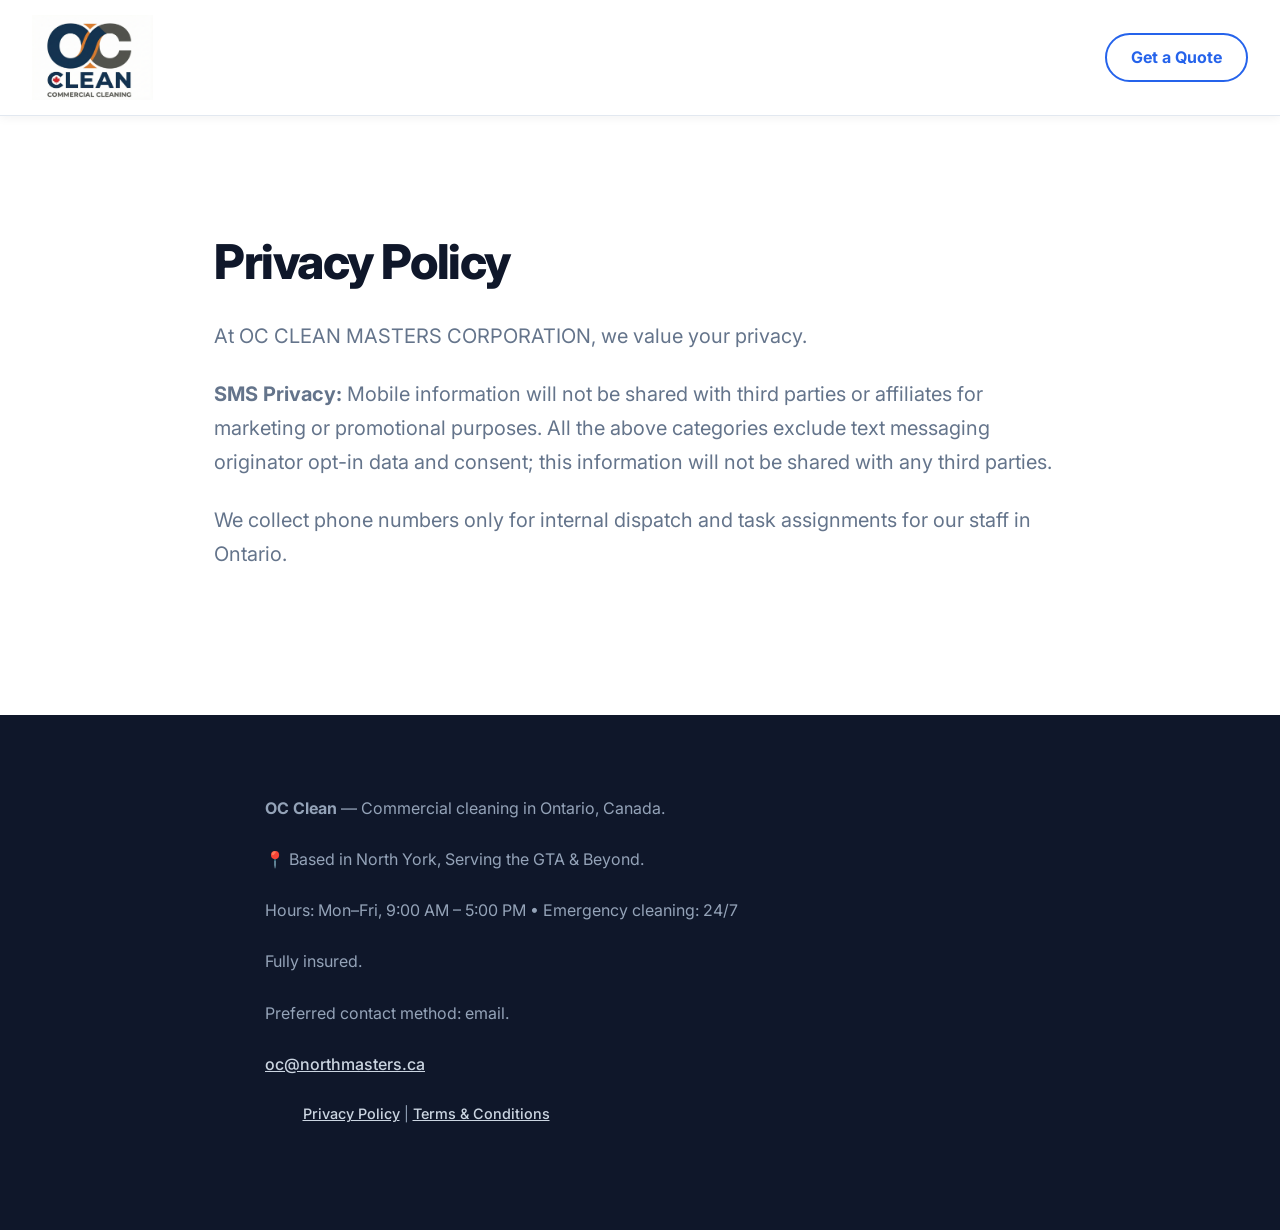
<file: privacy.html>
<!doctype html>
<html lang="en-CA">
<head>
	<meta charset="utf-8" />
	<meta name="viewport" content="width=device-width, initial-scale=1" />
	<link rel="preconnect" href="https://fonts.googleapis.com">
	<link rel="preconnect" href="https://fonts.gstatic.com" crossorigin>
	<link rel="stylesheet"
		href="https://fonts.googleapis.com/css2?family=Inter:wght@400;500;600;700;800;900&display=swap">
	<link rel="icon" type="image/png" href="assets/img/brand/favicon.png">
	<link rel="icon" type="image/x-icon" href="assets/img/brand/favicon.ico">
	<link rel="stylesheet" href="assets/css/style.css?v=2">
	<title>Privacy Policy | OC Clean</title>
</head>
<body>
	<header>
		<nav aria-label="Primary" style="display: flex; justify-content: space-between; align-items: center; position: relative;">
			<a href="index.html" class="logo">
				<img src="assets/img/brand/logo.png" alt="OC Clean">
			</a>
			<a href="index.html#estimate" class="cta-button">Get a Quote</a>
		</nav>
	</header>

	<main style="padding: 120px 24px; max-width: 900px; margin: 0 auto; text-align: left; min-height: 60vh;">
		<h1 style="font-size: 3rem; margin-bottom: 30px; text-align: left;">Privacy Policy</h1>
		
		<p style="text-align: left; margin-left: 0; max-width: 100%;">
			At OC CLEAN MASTERS CORPORATION, we value your privacy.
		</p>
		
		<p style="text-align: left; margin-left: 0; max-width: 100%;">
			<strong>SMS Privacy:</strong> Mobile information will not be shared with third parties or affiliates for marketing or promotional purposes. All the above categories exclude text messaging originator opt-in data and consent; this information will not be shared with any third parties.
		</p>
		
		<p style="text-align: left; margin-left: 0; max-width: 100%;">
			We collect phone numbers only for internal dispatch and task assignments for our staff in Ontario.
		</p>
	</main>

	<footer>
		<p><strong>OC Clean</strong> — Commercial cleaning in Ontario, Canada.</p>
		<p>📍 Based in North York, Serving the GTA & Beyond.</p>
		<p>Hours: Mon–Fri, 9:00 AM – 5:00 PM • Emergency cleaning: 24/7</p>
		<p>Fully insured.</p>
		<p>Preferred contact method: email.</p>
		<p><a href="mailto:oc@northmasters.ca">oc@northmasters.ca</a></p>
		<p style="margin-top: 20px; font-size: 0.9rem;">
			<a href="privacy.html">Privacy Policy</a> | <a href="terms.html">Terms & Conditions</a>
		</p>
	</footer>
</body>
</html>
</file>
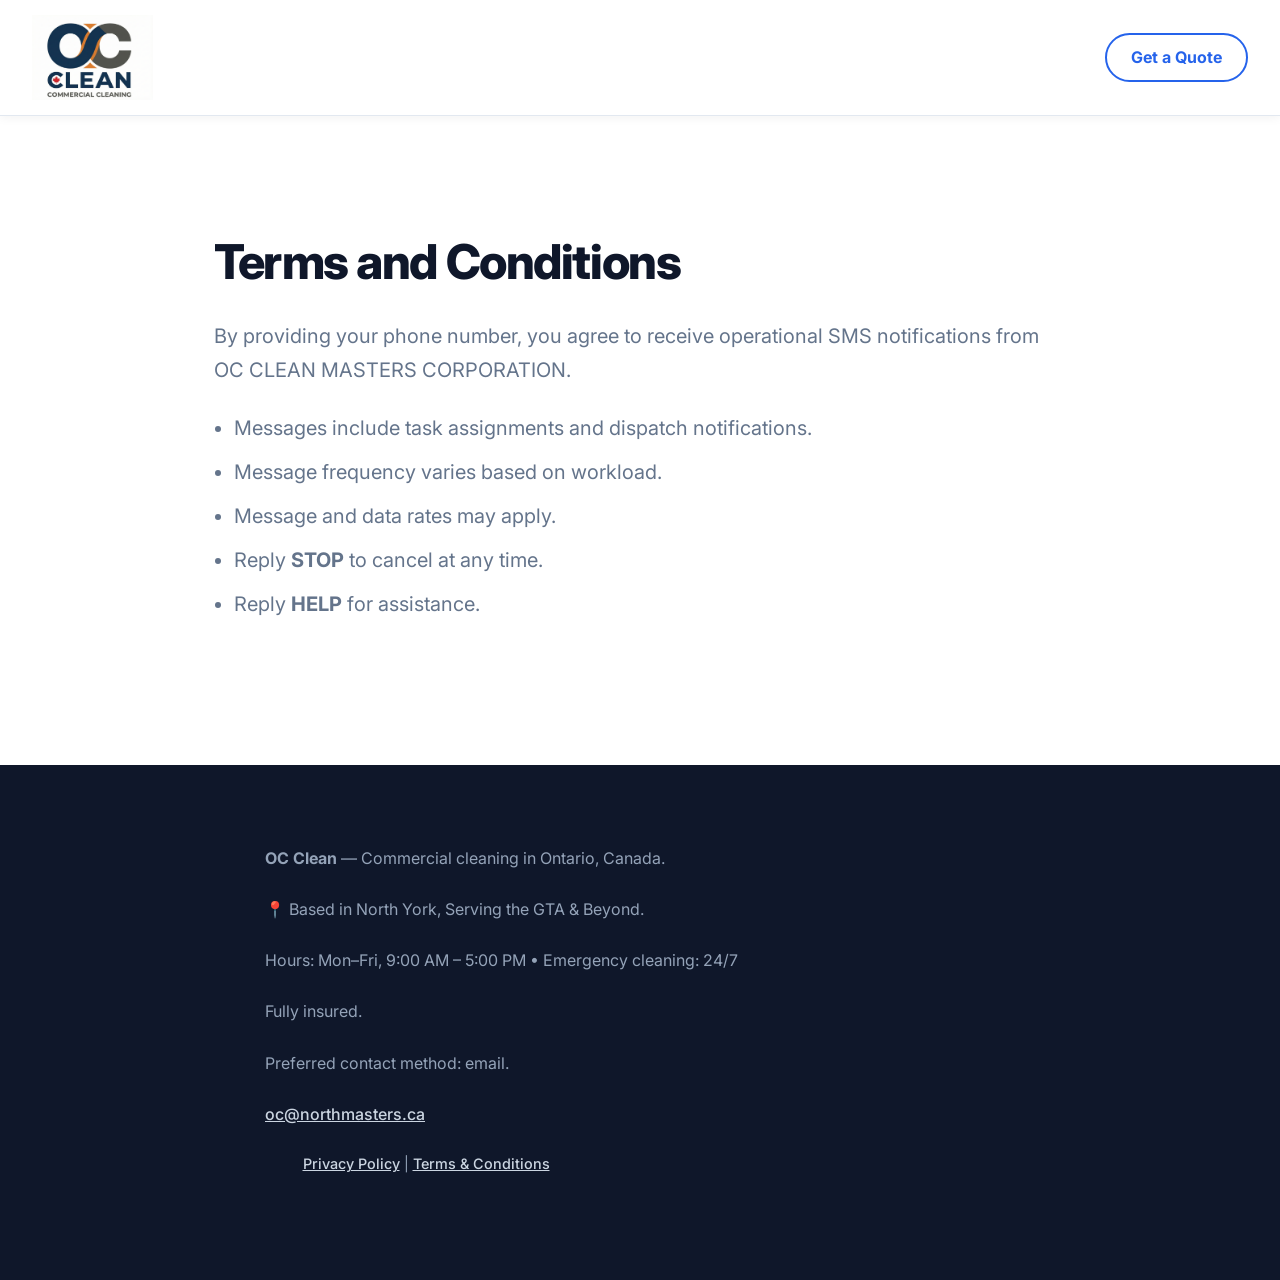
<file: terms.html>
<!doctype html>
<html lang="en-CA">
<head>
	<meta charset="utf-8" />
	<meta name="viewport" content="width=device-width, initial-scale=1" />
	<link rel="preconnect" href="https://fonts.googleapis.com">
	<link rel="preconnect" href="https://fonts.gstatic.com" crossorigin>
	<link rel="stylesheet"
		href="https://fonts.googleapis.com/css2?family=Inter:wght@400;500;600;700;800;900&display=swap">
	<link rel="icon" type="image/png" href="assets/img/brand/favicon.png">
	<link rel="icon" type="image/x-icon" href="assets/img/brand/favicon.ico">
	<link rel="stylesheet" href="assets/css/style.css?v=2">
	<title>Terms & Conditions | OC Clean</title>
</head>
<body>
	<header>
		<nav aria-label="Primary" style="display: flex; justify-content: space-between; align-items: center; position: relative;">
			<a href="index.html" class="logo">
				<img src="assets/img/brand/logo.png" alt="OC Clean">
			</a>
			<a href="index.html#estimate" class="cta-button">Get a Quote</a>
		</nav>
	</header>

	<main style="padding: 120px 24px; max-width: 900px; margin: 0 auto; text-align: left; min-height: 60vh;">
		<h1 style="font-size: 3rem; margin-bottom: 30px; text-align: left;">Terms and Conditions</h1>
		
		<p style="text-align: left; margin-left: 0; max-width: 100%;">
			By providing your phone number, you agree to receive operational SMS notifications from OC CLEAN MASTERS CORPORATION.
		</p>
		
		<ul style="text-align: left; font-size: 1.25rem; color: var(--text-muted); line-height: 1.7; padding-left: 20px; margin-bottom: 1.5rem;">
			<li style="margin-bottom: 10px;">Messages include task assignments and dispatch notifications.</li>
			<li style="margin-bottom: 10px;">Message frequency varies based on workload.</li>
			<li style="margin-bottom: 10px;">Message and data rates may apply.</li>
			<li style="margin-bottom: 10px;">Reply <strong>STOP</strong> to cancel at any time.</li>
			<li style="margin-bottom: 10px;">Reply <strong>HELP</strong> for assistance.</li>
		</ul>
	</main>

	<footer>
		<p><strong>OC Clean</strong> — Commercial cleaning in Ontario, Canada.</p>
		<p>📍 Based in North York, Serving the GTA & Beyond.</p>
		<p>Hours: Mon–Fri, 9:00 AM – 5:00 PM • Emergency cleaning: 24/7</p>
		<p>Fully insured.</p>
		<p>Preferred contact method: email.</p>
		<p><a href="mailto:oc@northmasters.ca">oc@northmasters.ca</a></p>
		<p style="margin-top: 20px; font-size: 0.9rem;">
			<a href="privacy.html">Privacy Policy</a> | <a href="terms.html">Terms & Conditions</a>
		</p>
	</footer>
</body>
</html>
</file>
<file: assets/css/style.css>
/* style.css - OC Clean Masters (Versión FINAL v6.0 - Alineación Militar) */

/* --- 1. VARIABLES & RESET --- */
:root {
  /* Paleta Corporativa */
  --bg: #ffffff;
  --bg-alt: #f1f5f9; 
  --text-main: #0f172a; 
  --text-muted: #64748b; 
  
  /* Acentos */
  --primary: #2563eb; 
  --primary-dark: #1e40af;
  --accent: #0d9488; 
  
  /* Bordes y Glass */
  --border: #e2e8f0;
  
  /* Sombras */
  --shadow-sm: 0 1px 3px rgba(0,0,0,0.05);
  --shadow-card: 0 4px 6px -1px rgba(0, 0, 0, 0.05), 0 2px 4px -1px rgba(0, 0, 0, 0.03);
  --shadow-hover: 0 20px 25px -5px rgba(0, 0, 0, 0.08), 0 10px 10px -5px rgba(0, 0, 0, 0.03);
  
  --radius: 16px;
  --font-sans: 'Inter', system-ui, -apple-system, sans-serif;
}

*, *::before, *::after { box-sizing: border-box; }

html { 
  scroll-behavior: smooth; 
  scroll-padding-top: 150px; 
}

body {
  margin: 0;
  font-family: var(--font-sans);
  line-height: 1.6;
  color: var(--text-main);
  background: var(--bg);
  -webkit-font-smoothing: antialiased;
  width: 100%;
  position: relative;
}

/* --- 2. TIPOGRAFÍA & GLOBALES --- */
section { text-align: center; }

h1, h2, h3 {
  margin: 0 0 1rem 0;
  font-weight: 800;
  letter-spacing: -0.03em;
  line-height: 1.1;
  color: var(--text-main);
}

h1 { font-size: clamp(3rem, 6vw, 4.5rem); }
h2 { font-size: clamp(1.9rem, 6vw, 3rem); margin-bottom: 50px; }
h3 { font-size: 1.35rem; font-weight: 700; }

p {
  margin: 0 auto 1.5rem auto; 
  color: var(--text-muted);
  max-width: 75ch; 
  font-size: 1.25rem; 
  line-height: 1.7;
}

a { color: inherit; text-decoration: none; transition: 0.2s; }

/* Animación de entrada */
.reveal {
  opacity: 0;
  transform: translateY(20px);
  transition: all 0.6s ease-out;
}
.reveal.is-visible { opacity: 1; transform: translateY(0); }


/* --- 3. HEADER & NAVEGACIÓN (Sticky + Desktop) --- */
header {
  position: -webkit-sticky; 
  position: sticky;         
  top: 0;
  z-index: 1000;
  width: 100%;
  background: rgba(255, 255, 255, 0.98); 
  backdrop-filter: blur(12px);
  border-bottom: 1px solid var(--border);
  box-shadow: 0 2px 10px rgba(0,0,0,0.05);
}

nav {
  max-width: 1300px;
  margin: 0 auto;
  padding: 15px 32px;
  display: flex;
  align-items: center;
  justify-content: space-between;
  position: relative;
}

nav .logo img {
  height: 85px; 
  width: auto;
  display: block;
  transition: all 0.3s ease;
}

/* Estilos Desktop del Menú */
nav ul {
  display: flex;
  gap: 40px;
  list-style: none;
  margin: 0;
  padding: 0;
  align-items: center;
}

nav ul a {
  font-weight: 900;
  font-size: 1rem;
  color: #0f172a;
  text-transform: uppercase;
  letter-spacing: 0.5px;
  position: relative;
  padding-bottom: 4px;
}

nav ul a::after {
  content: "";
  position: absolute;
  width: 0%;
  height: 2px;
  bottom: 0;
  left: 0;
  background-color: var(--primary);
  transition: width 0.3s ease-in-out;
}
nav ul a:hover::after { width: 100%; }

/* Botón Hamburguesa (Oculto en Desktop) */
.mobile-toggle {
    display: none;
    background: none;
    border: none;
    cursor: pointer;
    padding: 10px;
    z-index: 1001;
}

/* Botón CTA Desktop */
nav .cta-button {
  color: var(--primary) !important;
  border: 2px solid var(--primary);
  padding: 10px 24px;
  border-radius: 50px;
  font-weight: 700;
  transition: all 0.3s ease;
  white-space: nowrap;
}
nav .cta-button:hover {
  background: var(--primary);
  color: white !important;
  box-shadow: 0 4px 12px rgba(37, 99, 235, 0.3);
}


/* =========================================
   === ZONA MÓVIL BLINDADA (v6.0) ===
   ========================================= */
@media (max-width: 900px) {
  
  /* 1. CONTENEDOR FLEX (Sin Grid para evitar saltos) */
  nav {
    display: flex !important;
    align-items: center !important; /* Eje Vertical: CENTRO */
    justify-content: space-between; /* Eje Horizontal: Esparcido */
    padding: 12px 20px !important;
    height: auto;
    position: relative;
  }
  
  /* 2. LOGO (Orden 1 - Izquierda) */
  nav .logo {
    order: 1;
    margin-right: 0; /* Empuja todo lo demás a la derecha */
    display: flex;
    align-items: center;
  }
  
  .logo img {
    height: 42px !important; /* Tamaño balanceado */
    width: auto;
    object-fit: contain;
  }

  /* 3. BOTÓN "GET QUOTE" (Orden 2 - Medio/Derecha) */
  nav .cta-button {
    order: 2; /* Obligamos a que vaya SEGUNDO */
    display: inline-flex !important;
    align-items: center;
    justify-content: center;
    
    margin: 0 15px 0 0 !important; /* Espacio a la derecha */
    
    font-size: 0.85rem !important;
    font-weight: 700;
    padding: 10px 18px !important;
    height: 40px; /* Altura fija para alineación */
    white-space: nowrap;
    
    background: var(--primary);
    color: white !important;
    border: none !important;
    border-radius: 50px;
    box-shadow: 0 2px 5px rgba(37, 99, 235, 0.3);
  }

  /* 4. HAMBURGUESA (Orden 3 - Derecha Extrema) */
  .mobile-toggle {
    order: 3; /* Obligamos a que vaya AL FINAL */
    display: flex; 
    flex-direction: column;
    justify-content: center;
    align-items: center;
    
    padding: 5px; 
    margin: 0;
    height: 40px; 
    width: 30px;
    background: transparent;
  }
  
  .mobile-toggle span {
    width: 26px;
    height: 3px;
    background-color: var(--text-main);
    margin: 3px 0; /* Espaciado entre rayitas */
    border-radius: 3px;
    transition: 0.3s;
    display: block;
  }

  /* Efecto X al abrir */
  .mobile-toggle.open span:nth-child(1) { transform: rotate(45deg) translate(5px, 6px); }
  .mobile-toggle.open span:nth-child(2) { opacity: 0; }
  .mobile-toggle.open span:nth-child(3) { transform: rotate(-45deg) translate(5px, -6px); }

  /* MENÚ DESPLEGABLE */
  nav ul {
    display: none;
    position: absolute;
    top: 100%;
    left: 0;
    width: 100%;
    background: white;
    flex-direction: column;
    padding: 0;
    box-shadow: 0 10px 20px rgba(0,0,0,0.1);
    border-top: 1px solid #f1f5f9;
    z-index: 999;
  }
  
  nav ul li:last-child { display: none; } 
  
  nav ul.active { display: flex; animation: slideDown 0.3s ease-out; }
  
  nav ul a {
    display: block;
    padding: 18px 0;
    font-size: 1.15rem;
    border-bottom: 1px solid var(--bg-alt);
    text-align: center;
    width: 100%;
  }
  
  @keyframes slideDown {
    from { opacity: 0; transform: translateY(-10px); }
    to { opacity: 1; transform: translateY(0); }
  }

  /* Ajustes Visuales Mobile */
  input[type="file"]::file-selector-button {
    background: #eff6ff;
    color: var(--primary);
    border: 1px solid var(--primary);
    padding: 8px 12px;
    border-radius: 8px;
  }
  
  #hero { min-height: 55vh; padding-top: 120px; }
  #estimateForm { padding: 24px; }
  .choice-card { padding: 15px !important; }
}

/* --- TIPOGRAFÍA Y ESPACIADO EN CELULAR --- */
@media (max-width: 600px) {
  h1 { font-size: clamp(2rem, 8vw, 2.6rem); }
  h2 { font-size: clamp(1.7rem, 7vw, 2.1rem); margin-bottom: 28px; }
  h3 { font-size: 1.2rem; }
  p  { font-size: 1.05rem; line-height: 1.6; }

  /* Menos padding vertical en secciones */
  #services { padding: 64px 18px; }
  #how { padding: 64px 18px; }
  #estimate { padding: 64px 16px; }
  #why { padding: 56px 22px; width: 92%; margin: 40px auto; }

  /* Service cards */
  #services article { padding: 24px; }
  .service-title { font-size: 1.2rem; gap: 12px; }
  .card-img-top { height: 170px; }
  .icon { width: 38px; height: 38px; }
  #services > p:last-child { font-size: 0.9rem !important; }

  /* Formulario */
  #estimateForm { padding: 20px; border-radius: 20px; }
  #estimateForm legend { font-size: 1.15rem; margin-bottom: 18px; }
  .form-step-title { font-size: 1.1rem; }
  label { font-size: 0.88rem; }
  input:not([type="radio"]), select, textarea { font-size: 1rem; padding: 14px !important; }
  button[type="submit"] { font-size: 1.1rem; padding: 16px; }
  .choice-card-title { font-size: 1.05rem; }
  .choice-card-sub { font-size: 0.9rem; }
}


/* --- 4. MARQUEE --- */
.marquee {
  width: 100%;
  z-index: 500;
  background: #0f172a;
  border-top: 1px solid rgba(255, 255, 255, 0.08);
  border-bottom: 1px solid rgba(255, 255, 255, 0.08);
  padding: 10px 0;
  overflow: hidden;
  position: relative;
  margin: 0;
}
.marquee__track {
  display: flex; gap: 60px; animation: scroll 35s linear infinite; width: max-content;
  transition: opacity 0.4s ease;
}
.marquee:hover .marquee__track { animation-play-state: paused; opacity: 0.85; }
.mq-item {
  color: #ffffff; font-size: 0.85rem; font-weight: 800;
  letter-spacing: 0.1em; text-transform: uppercase;
  display: flex; align-items: center; gap: 12px;
}
.mq-text { color: #ffffff; }
@keyframes scroll { to { transform: translateX(-50%); } }


/* --- 5. HERO SECTION --- */
#hero {
  min-height: 85vh; 
  display: flex; flex-direction: column; justify-content: center; align-items: center; 
  padding: 140px 24px 100px; position: relative; overflow: hidden;
  background: linear-gradient(to bottom, #fff 0%, #f8fafc 100%);
}
#hero::before {
  content: ""; position: absolute; inset: 0;
  background-image: url('../img/hero/hero.jpg'); 
  background-size: cover; background-position: center; opacity: 0.75; pointer-events: none;
}
#hero > * { position: relative; z-index: 1; }
#hero h1 {
  max-width: 18ch; margin: 0 auto 32px;
  background: linear-gradient(180deg, var(--text-main) 20%, #475569 100%);
  -webkit-background-clip: text; -webkit-text-fill-color: transparent;
}
#hero p {
  color: #0f172a; font-weight: 500; text-shadow: 0 1px 2px rgba(255, 255, 255, 0.8); margin-bottom: 48px;
}
#hero p:last-child { font-weight: 700; margin-top: 40px; }
#hero div { display: flex; gap: 20px; justify-content: center; margin-bottom: 60px; }
#hero div a { padding: 18px 36px; border-radius: 50px; font-weight: 700; font-size: 1.1rem; }
#hero div a:first-child {
  background: var(--primary); color: white; box-shadow: 0 10px 30px -5px rgba(37, 99, 235, 0.4);
}
#hero div a:first-child:hover { transform: translateY(-3px); box-shadow: 0 20px 30px -5px rgba(37, 99, 235, 0.5); }
#hero div a:last-child {
  background: rgba(255, 255, 255, 0.9); border: 2px solid #0f172a; color: #0f172a;
}
#hero div a:last-child:hover { background: #0f172a; color: white; border-color: #0f172a; }


/* --- 6. SERVICES --- */
#services { padding: 120px 24px; background: var(--bg); position: relative; overflow: hidden; }
#services article {
  padding: 40px; border-radius: 24px;
  background: rgba(255, 255, 255, 0.7); backdrop-filter: blur(12px);
  border: 1px solid rgba(255, 255, 255, 0.6);
  box-shadow: 0 8px 32px 0 rgba(31, 38, 135, 0.1);
  transition: transform 0.4s ease, box-shadow 0.4s ease, border-color 0.4s ease, background 0.4s ease;
  margin-bottom: 20px; overflow: hidden;
}
#services article:hover {
  background: rgba(255, 255, 255, 0.95); border-color: var(--primary);
  transform: translateY(-8px); box-shadow: 0 24px 48px -8px rgba(31, 38, 135, 0.28);
}
@media (min-width: 768px) {
    #services {
        display: grid; grid-template-columns: repeat(auto-fit, minmax(320px, 1fr));
        gap: 32px; max-width: 1300px; margin: 0 auto; padding-top: 120px;
    }
    #services article { text-align: left; margin-bottom: 0; }
    #services > h2, #services > p:last-child { grid-column: 1 / -1; text-align: center; }
}
.service-title { display: flex; align-items: center; gap: 16px; margin-bottom: 20px; font-size: 1.5rem; }
.icon { width: 48px; height: 48px; flex-shrink: 0; fill: var(--primary); }
.card-img-top { width: 100%; height: 200px; object-fit: cover; border-radius: 12px; margin-bottom: 1.5rem; display: block; transition: transform 0.4s ease; }
#services article:hover .card-img-top { transform: scale(1.05); }
#services > p:last-child {
  background: rgba(255, 255, 255, 0.9); padding: 10px 20px; border-radius: 50px; 
  display: inline-block; font-weight: 600; font-size: 0.95rem !important; 
  color: var(--text-main); box-shadow: 0 2px 10px rgba(0,0,0,0.1); margin-top: 40px;
}


/* --- 7. WHY OC CLEAN --- */
#why {
  position: relative; background: #0f172a; color: white; overflow: hidden;
  border-radius: 32px; max-width: 1300px; width: 90%; margin: 60px auto;
  padding: 80px 40px; display: grid; grid-template-columns: repeat(auto-fit, minmax(300px, 1fr));
  gap: 40px; text-align: left;
}
#why::before {
  content: ""; position: absolute; inset: 0;
  background-image: url('../img/trust/trust.jpg'); background-size: cover; background-position: center;
  opacity: 0.15; mix-blend-mode: overlay; pointer-events: none;
}
#why > * { position: relative; z-index: 1; }
#why h2 { grid-column: 1 / -1; text-align: center; margin-bottom: 60px; color: white; }
#why article h3 { color: white; margin-bottom: 12px; font-size: 1.25rem; }
#why article p { color: #cbd5e1; font-size: 1rem; margin: 0; }


/* --- 8. HOW IT WORKS --- */
#how { padding: 100px 24px; max-width: 1300px; margin: 0 auto; }
#how h2 { margin-bottom: 60px; }
#how ol {
  display: grid; grid-template-columns: repeat(auto-fit, minmax(250px, 1fr)); gap: 30px;
  list-style: none; padding: 0; margin: 0;
}
#how li {
  background: #f8fafc; padding: 30px; border-radius: 20px; text-align: left;
  border: 1px solid var(--border); transition: 0.3s;
}
#how li:hover { transform: translateY(-5px); border-color: var(--primary); box-shadow: var(--shadow-card); }
#how li strong { display: block; color: var(--primary); font-size: 1.2rem; margin-bottom: 12px; }
#how > p:last-child {
  background: #eff6ff; color: var(--primary); font-weight: 700;
  display: inline-block; padding: 8px 20px; border-radius: 50px;
  margin-top: 30px; font-size: 0.9rem;
}


/* --- 9. VIDEOS --- */
#videos div[aria-label="Video placeholders"] {
  display: grid; grid-template-columns: repeat(auto-fit, minmax(300px, 1fr)); gap: 30px; margin-top: 40px;
}
#videos article {
  background: #f1f5f9; border-radius: 20px; overflow: hidden; border: 1px solid #e2e8f0;
  transition: all 0.3s ease; position: relative;
  display: flex; flex-direction: column; justify-content: flex-end; height: 250px; padding: 20px;
}
#videos article::before {
  content: "▶"; position: absolute; top: 50%; left: 50%; transform: translate(-50%, -50%);
  width: 60px; height: 60px; background: white; color: var(--primary); border-radius: 50%;
  display: flex; align-items: center; justify-content: center; font-size: 24px; padding-left: 5px;
  box-shadow: 0 10px 20px rgba(0,0,0,0.1); transition: 0.3s;
}
#videos article:hover { transform: translateY(-5px); box-shadow: 0 20px 25px -5px rgba(0, 0, 0, 0.1); border-color: var(--primary); }
#videos article:hover::before { background: var(--primary); color: white; transform: translate(-50%, -50%) scale(1.1); }
#videos h3 { font-size: 1.1rem; margin-bottom: 5px; z-index: 2; color: #0f172a; }
#videos p { font-size: 0.9rem; margin: 0; z-index: 2; opacity: 0.8; }


/* --- 10. ESTIMATE FORM --- */
#estimate { padding: 120px 24px; background: var(--bg-alt); }
#estimateForm {
  background: white; padding: 48px; border-radius: 32px; box-shadow: var(--shadow-card);
  max-width: 900px; margin: 60px auto 0; text-align: left; 
}
#estimateForm fieldset { border: none !important; padding: 0 !important; margin: 0 0 40px 0 !important; }
#estimateForm legend {
  font-size: 1.4rem; font-weight: 800; color: var(--text-main); margin-bottom: 24px;
  width: 100%; border-bottom: 2px solid var(--bg-alt); padding-bottom: 10px;
}
.choice-cards { display: grid; grid-template-columns: repeat(auto-fit, minmax(250px, 1fr)); gap: 20px; margin-bottom: 40px; }
.choice-card {
  position: relative; display: flex; flex-direction: column; gap: 8px; padding: 24px;
  border: 2px solid var(--border); border-radius: 20px; cursor: pointer; transition: 0.2s; background: white;
}
.choice-card:hover { border-color: #cbd5e1; }
.choice-card.is-selected {
  border-color: var(--primary); background: #eff6ff; box-shadow: 0 0 0 4px rgba(37, 99, 235, 0.1);
}
.choice-card input { position: absolute; opacity: 0; height: 0; width: 0; }
.choice-card-title { font-weight: 800; font-size: 1.2rem; color: var(--text-main); }
.choice-card-sub { font-size: 0.95rem; color: var(--text-muted); line-height: 1.4; }
.card-icon-wrapper {
  width: 60px; height: 60px; background: #eff6ff; border-radius: 50%;
  display: flex; align-items: center; justify-content: center; margin-bottom: 15px; transition: 0.3s ease;
}
.card-icon-wrapper .icon { width: 32px; height: 32px; fill: var(--primary); }
.choice-card:hover .card-icon-wrapper { background: var(--primary); transform: scale(1.1); }
.choice-card:hover .card-icon-wrapper .icon { fill: white; }
.choice-card.is-selected .card-icon-wrapper { background: var(--primary); box-shadow: 0 4px 12px rgba(37, 99, 235, 0.3); }
.choice-card.is-selected .card-icon-wrapper .icon { fill: white; }
.form-grid { display: grid; gap: 24px; }
@media (min-width: 600px) { .form-grid { grid-template-columns: 1fr 1fr; } .form-field--full { grid-column: 1 / -1; } }
label { display: block; font-weight: 700; font-size: 0.9rem; margin-bottom: 8px; color: var(--text-main); }
input:not([type="radio"]), select, textarea {
  width: 100%; padding: 16px !important; border: 1px solid var(--border); border-radius: 12px;
  font-size: 1.05rem; background: #f8fafc; font-family: inherit; transition: 0.2s;
}
input:focus, select:focus, textarea:focus {
  outline: none; background: white; border-color: var(--primary); box-shadow: 0 0 0 4px rgba(37, 99, 235, 0.1);
}
/* Feedback de validez: borde verde sutil al perder foco con contenido valido */
#estimateForm input:required:valid:not(:focus),
#estimateForm textarea:required:valid:not(:focus),
#estimateForm select:required:valid:not(:focus),
#estimateForm input[placeholder]:not([type="radio"]):not([type="file"]):valid:not(:placeholder-shown):not(:focus) {
  border-color: #10b981;
  box-shadow: 0 0 0 3px rgba(16, 185, 129, 0.12);
}
button[type="submit"] {
  width: 100%; padding: 20px; margin-top: 32px;
  background: var(--primary) !important; color: white; border: none; border-radius: 16px;
  font-size: 1.3rem; font-weight: 700; cursor: pointer; transition: 0.2s;
  box-shadow: 0 10px 30px -5px rgba(37, 99, 235, 0.5);
}
button[type="submit"]:hover {
  background: var(--primary-dark) !important; transform: translateY(-3px); box-shadow: 0 20px 40px -5px rgba(37, 99, 235, 0.6);
}
#formStatus { text-align: center; font-weight: 700; margin-top: 10px; }

/* Form step title, helper text and validation errors */
.form-step-title {
  font-size: 1.25rem; font-weight: 800; color: var(--text-main);
  margin: 0 0 20px 0; padding-bottom: 10px; border-bottom: 2px solid var(--bg-alt);
}
.form-help {
  display: block; margin-top: 6px;
  font-size: 0.85rem; line-height: 1.4; color: var(--text-muted);
}
.field-error {
  display: block; margin-top: 6px;
  font-size: 0.85rem; font-weight: 600; color: #dc2626;
}
.field-error:empty { display: none; }
input.has-error, select.has-error, textarea.has-error {
  border-color: #dc2626; box-shadow: 0 0 0 4px rgba(220, 38, 38, 0.1);
}


/* --- 11. FOOTER --- */
footer { background: #0f172a; color: white; padding: 80px 24px; }
footer p { color: #94a3b8; font-size: 1rem; }
footer a { color: #cbd5e1; font-weight: 500; text-decoration: underline; }
footer a:hover { color: white; }


/* --- 12. MODAL & EXTRAS --- */
.modal-overlay {
  position: fixed; top: 0; left: 0; width: 100%; height: 100%;
  background: rgba(0, 0, 0, 0.6); backdrop-filter: blur(4px);
  display: flex; align-items: center; justify-content: center;
  z-index: 9999; opacity: 0; visibility: hidden; transition: all 0.3s ease;
}
.modal-overlay.active { opacity: 1; visibility: visible; }
.modal-box {
  background: white; padding: 30px; border-radius: 12px; text-align: center;
  max-width: 400px; box-shadow: 0 10px 25px rgba(0,0,0,0.2);
  transform: translateY(20px); transition: transform 0.3s ease;
}
.modal-overlay.active .modal-box { transform: translateY(0); }
.modal-icon { font-size: 40px; margin-bottom: 15px; }
.modal-box h3 { color: #1e40af; margin: 0 0 10px 0; font-size: 24px; }
.modal-box p { color: #4b5563; margin-bottom: 20px; line-height: 1.5; }
.modal-box button {
  background: #2563eb; color: white; border: none; padding: 10px 24px;
  border-radius: 6px; font-weight: bold; cursor: pointer; transition: background 0.2s;
}
.modal-box button:hover { background: #1e40af; }
</file>
